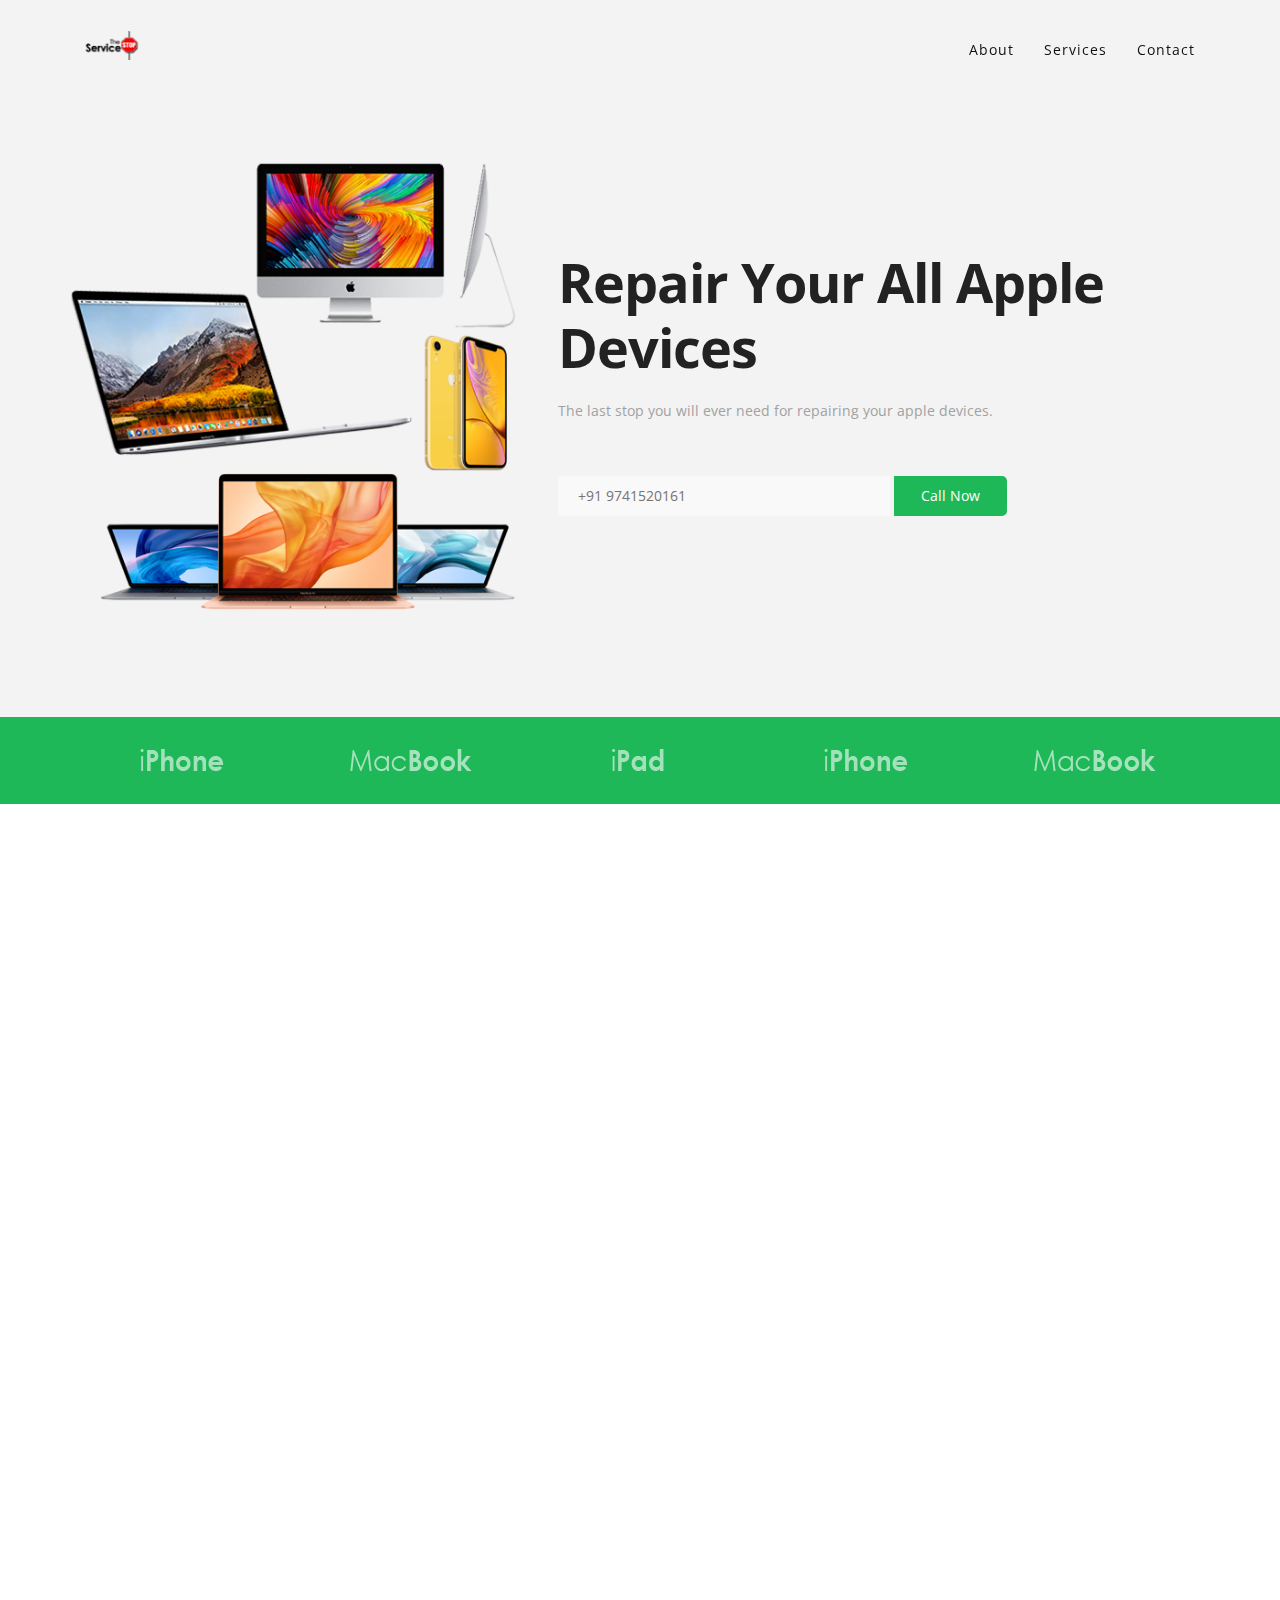
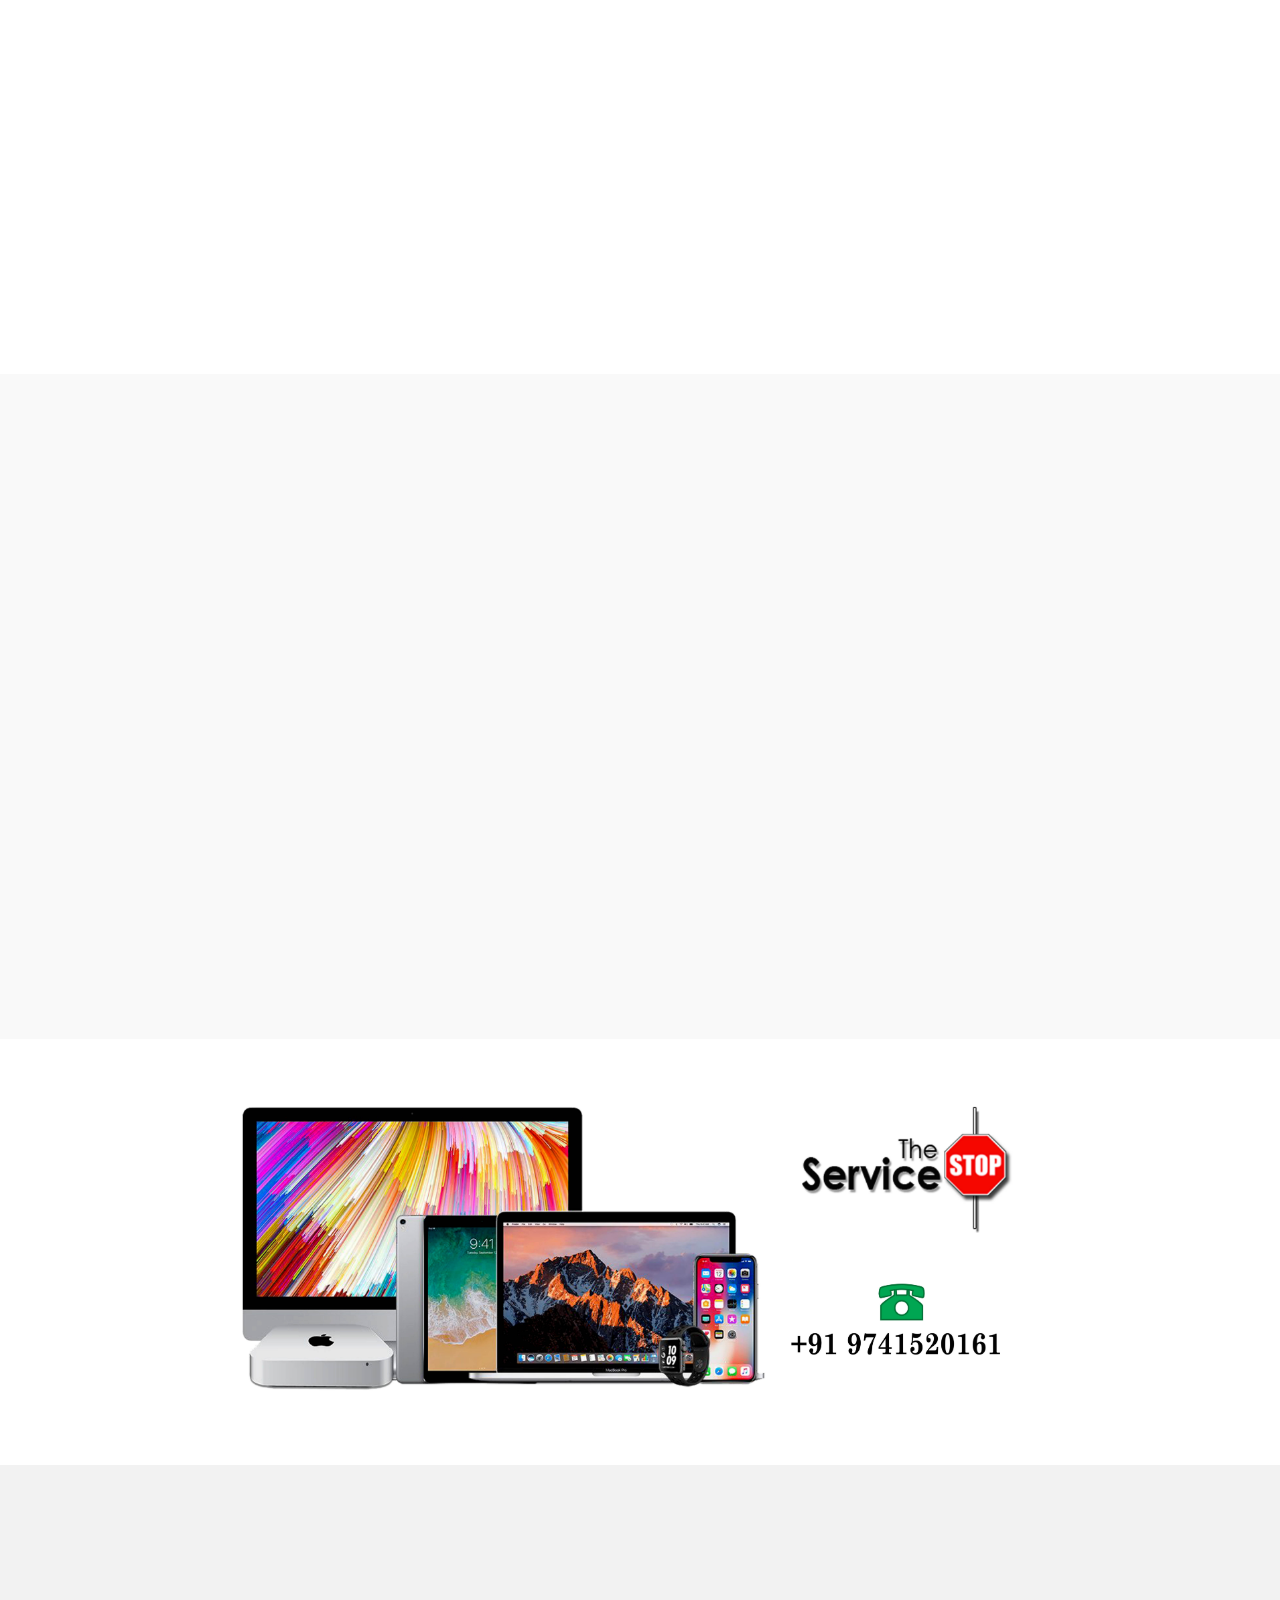
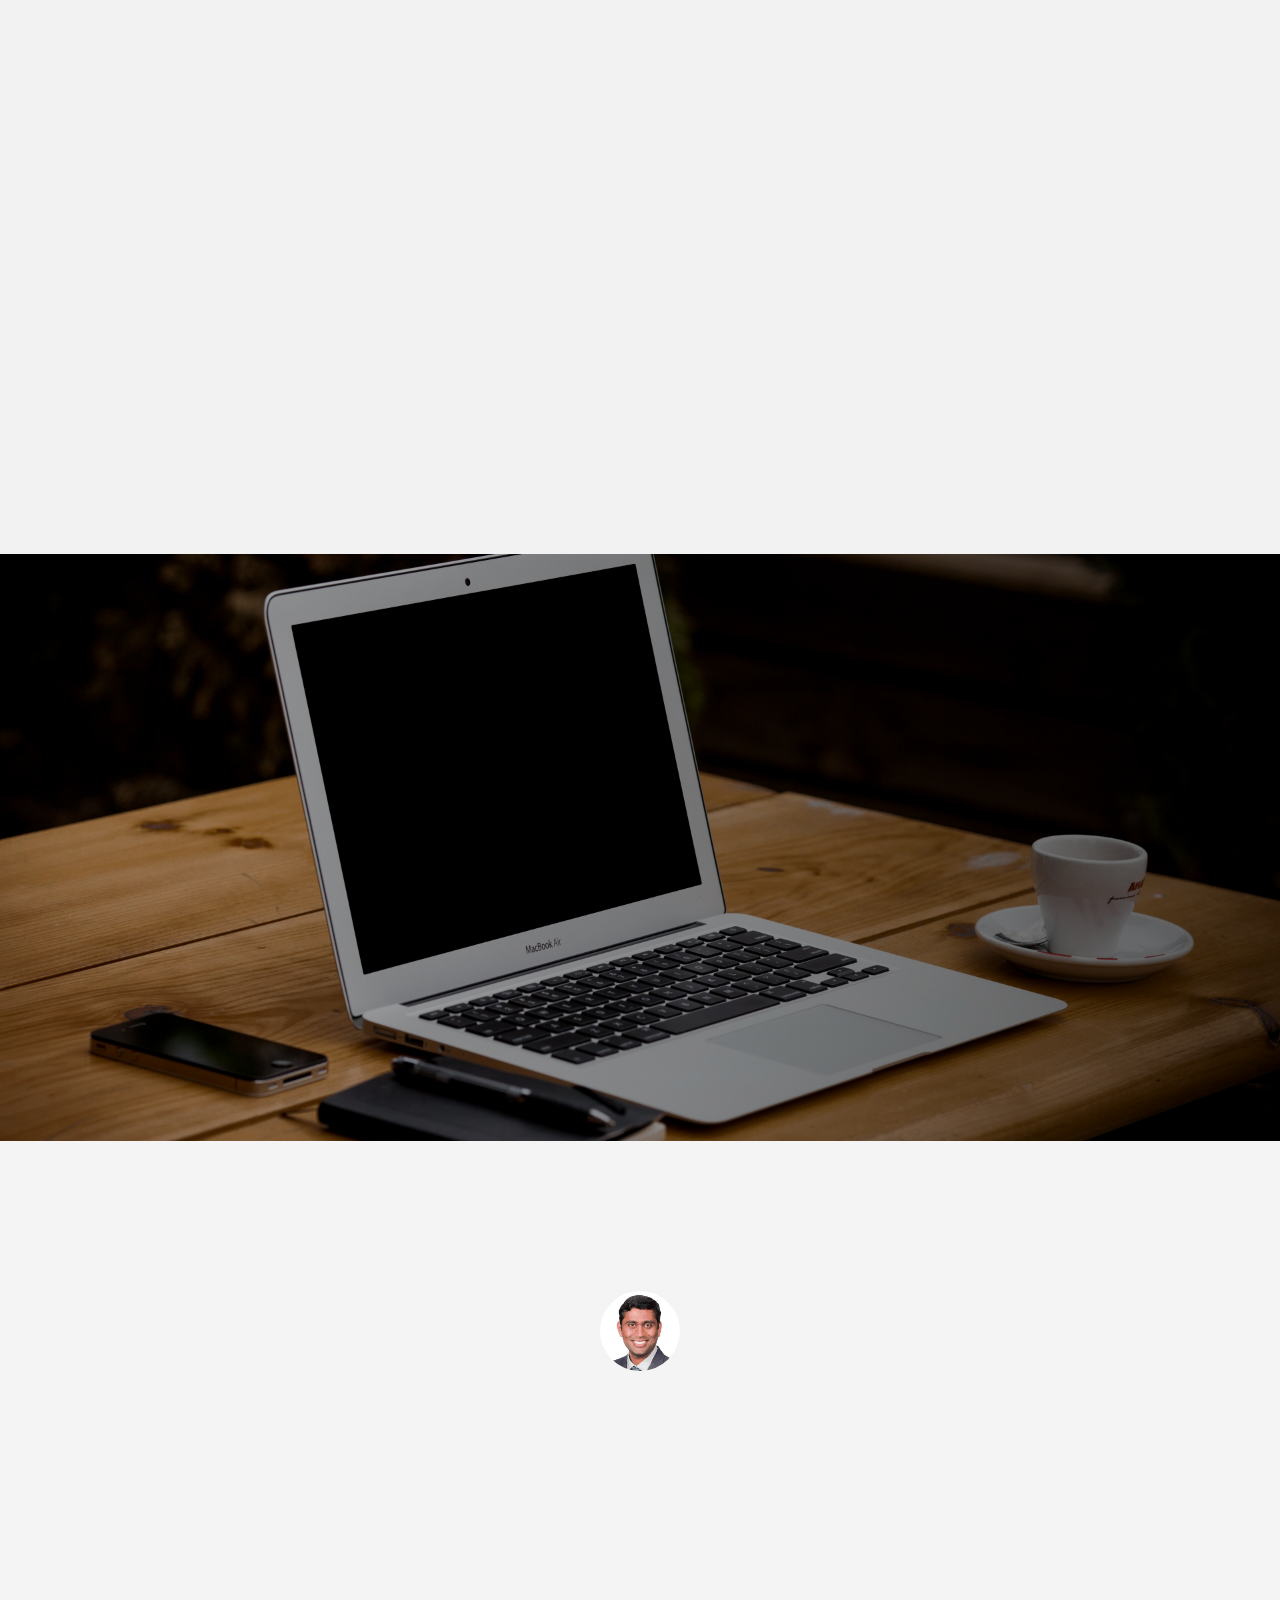
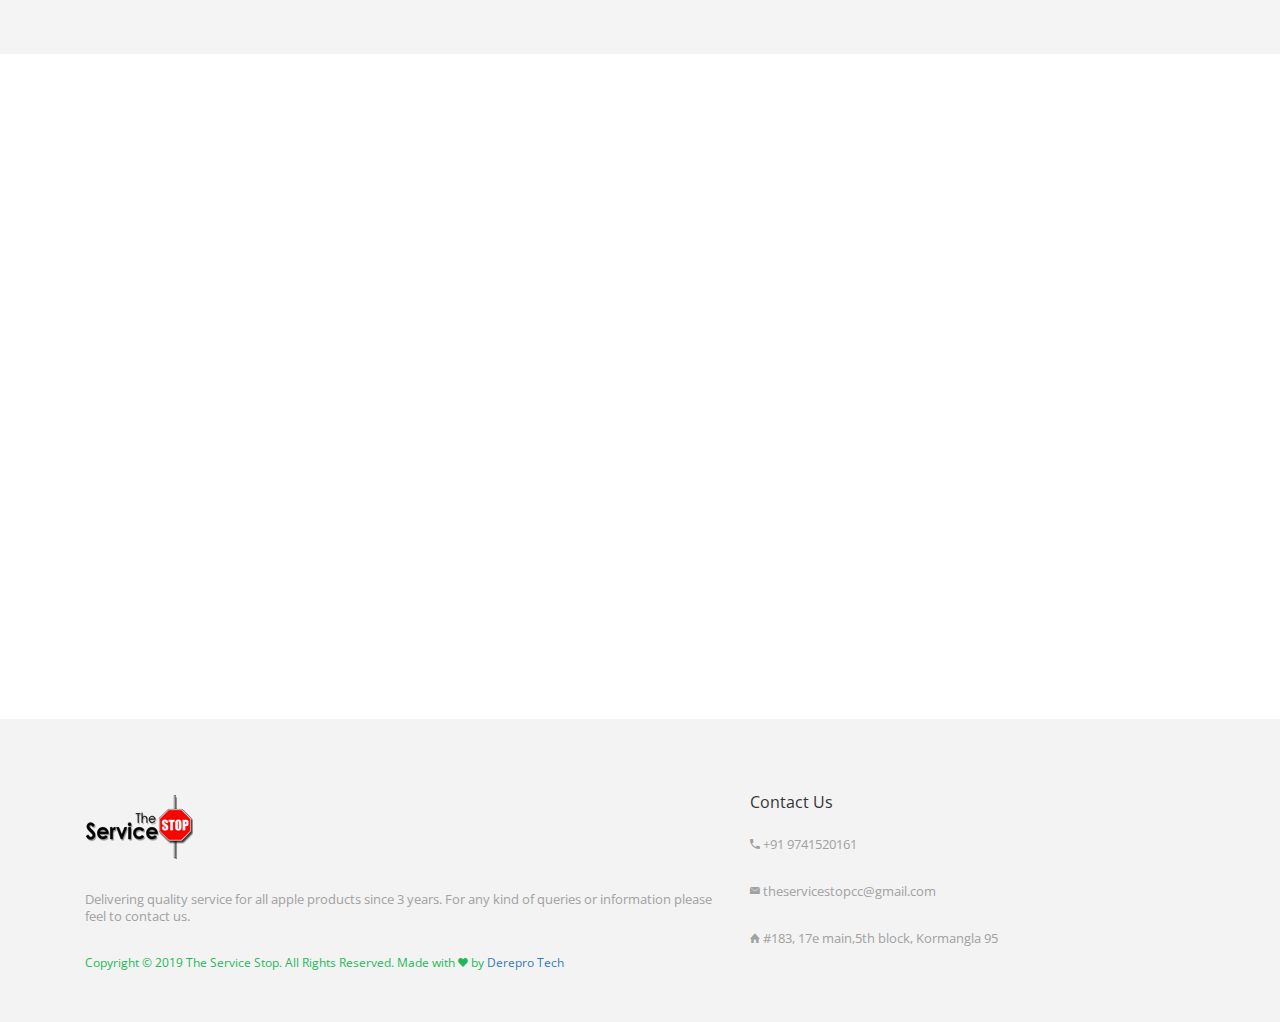
<file: index.html>
<!DOCTYPE html>
<html lang="en">
<head>
<meta charset="utf-8">
<title>The Service Stop</title>
<link rel="icon" href="images/logo.png" type="image/png" sizes="16x16">
<meta name="viewport" content="width=device-width, initial-scale=1">
<meta name="description" content="Apple product repairing service">
<meta name="keywords" content="Apple iphone macbook ipad repair bengaluru theservicestop servicing">
<link href="css/bootstrap.min.css" rel="stylesheet" type="text/css" media="all" />
<link href="https://fonts.googleapis.com/css?family=Open%20Sans:300,400,500,600,700" rel="stylesheet" type="text/css">
<link rel="stylesheet" href="css/animate.css">
<!-- Resource style -->
<link rel="stylesheet" href="css/owl.carousel.css">
<link rel="stylesheet" href="css/owl.theme.css">
<link rel="stylesheet" href="css/ionicons.min.css">
<!-- Resource style -->
<link href="css/style.css" rel="stylesheet" type="text/css" media="all" />
</head>
<body>
<div class="wrapper">
  <div class="container">
    <nav class="navbar navbar-default navbar-fixed-top">
      <div class="container"> 
        <!-- Brand and toggle get grouped for better mobile display -->
        <div class="navbar-header page-scroll">
          <button type="button" class="navbar-toggle" data-toggle="collapse" data-target="#bs-example-navbar-collapse-1" aria-expanded="false"> <span class="sr-only">Toggle navigation</span> <span class="icon-bar"></span> <span class="icon-bar"></span> <span class="icon-bar"></span> </button>
          <a class="navbar-brand page-scroll" href="#main"><img src="images/logo.png" width="80" height="30" alt="iLand" /></a> </div>
        <!-- Collect the nav links, forms, and other content for toggling -->
        <div class="collapse navbar-collapse navbar-right" id="bs-example-navbar-collapse-1">
          <ul class="nav navbar-nav">
            <li><a class="page-scroll" href="./about.html">About</a></li>
            <li><a class="page-scroll" href="./services.html">Services</a></li>
            <li><a class="page-scroll" href="./contact.html">Contact</a></li>
          </ul>
        </div>
      </div>
    </nav>
    <!-- /.navbar-collapse --> 
  </div>
  <!-- /.container-fluid -->
  
  <div class="main app form" id="main"><!-- Main Section-->
    <div class="hero-section">
      <div class="container nopadding">
        <div class="col-md-5"> <img class="img-responsive wow fadeInUp" data-wow-delay="0.1s" src="images/main-hero-2.png" alt="App" /> </div>
        <div class="col-md-7">
          <div class="hero-content">
            <h1 class="wow fadeInUp" data-wow-delay="0.1s">Repair Your All Apple Devices</h1>
            <p class="wow fadeInUp" data-wow-delay="0.2s"> The last stop you will ever need for repairing your apple devices.</p>
            <div class="sub-form wow fadeInUp" data-wow-delay="0.3s">
              <div class="subscribe-form wow zoomIn" name="subscribeform" id="subscribeform">
              <input class="mail" type="number" name="email" placeholder="+91 9741520161" autocomplete="off" id="subemail" disabled="true">
              <a href="tel:9741520161" >
              <input class="submit-button" type="submit" value="Call Now" name="send" id="subsubmit">
              </a>
            </div>
              <!-- subscribe message -->
        <div id="mesaj"></div> <br/><br/>
        <!-- subscribe message --> 
            </div>
          </div>
        </div>
      </div>
    </div>
    
    <!-- Client Section -->
    <div class="client-section">
      <div class="container text-center">
        <div class="clients owl-carousel owl-theme">
          <div class="single"> <img src="images/client1.png" alt="Image" /> </div>
          <div class="single"> <img src="images/client2.png" alt="Image" /> </div>
          <div class="single"> <img src="images/client3.png" alt="Image" /> </div>
          <div class="single"> <img src="images/client1.png" alt="Image" /> </div>
          <div class="single"> <img src="images/client2.png" alt="Image" /> </div>
          <div class="single"> <img src="images/client3.png" alt="Image" /> </div>
        </div>
      </div>
    </div>
    <div class="app-features text-center" id="features">
      <div class="container">
        <h1 class="wow fadeInDown" data-wow-delay="0.1s">Features & Overviews</h1>
        <p class="wow fadeInDown" data-wow-delay="0.2s"> Its normal to ask yourself why should you choose us,<br class="hidden-xs">
          First of all give us a chance and you will not regret, we just did not name us 'The Service Stop'. We will definitely be the last stop for your future service and repair requirements.</p>
        <div class="col-md-4 features-left">
          <div class="col-md-12 wow fadeInDown" data-wow-delay="0.2s">
            <div class="icon"> <i class="ion-ios-briefcase-outline"></i> </div>
            <div class="feature-single">
              <h1>Professional Team</h1>
              <p> A well experienced and highly professional team. Always ready to assist you. </p>
            </div>
          </div>
          <div class="col-md-12 wow fadeInDown" data-wow-delay="0.3s">
            <div class="icon"> <i class="ion-ios-clock-outline"></i> </div>
            <div class="feature-single">
              <h1>Timely Delivery</h1>
              <p> We strongly stick to out dead-lines and commitments. Never late on delivery. </p>
            </div>
          </div>
          <div class="col-md-12 wow fadeInDown" data-wow-delay="0.4s">
            <div class="icon"> <i class="ion-ios-chatboxes-outline"></i> </div>
            <div class="feature-single">
              <h1>After Support</h1>
              <p> Every product comes with a warranty with 24X7 assistance. </p>
            </div>
          </div>
        </div>
        <div class="col-md-4 wow fadeInDown" data-wow-delay="0.5s"> <img class="img-responsive" src="images/iPhone-app.png" alt="App" /> </div>
        <div class="col-md-4 features-left">
          <div class="col-md-12 wow fadeInDown" data-wow-delay="0.6s">
            <div class="icon"> <i class="ion-ios-pricetag-outline"></i> </div>
            <div class="feature-single">
              <h1>Reasonable Price</h1>
              <p> Genuine parts with the best price in the market. Our staff will educate you about the products, please question them.</p>
            </div>
          </div>
          <div class="col-md-12 wow fadeInDown" data-wow-delay="0.7s">
            <div class="icon"> <i class="ion-ios-home-outline"></i> </div>
            <div class="feature-single">
              <h1>On Spot Service</h1>
              <p> We provide services at your door step for your convenience, be it an on the spot repair or pickup and delivery. Customer convenience and satisfaction is our top priority. </p>
            </div>
          </div>
          <div class="col-md-12 wow fadeInDown" data-wow-delay="0.8s">
            <div class="icon"> <i class="ion-ios-monitor-outline"></i> </div>
            <div class="feature-single">
              <h1>Online Booking</h1>
              <p> Book an appointment online or just call us for enquiry. We promise you good quality service with best price. Our customer support team is available 16X7 </p>
            </div>
          </div>
        </div>
      </div>
    </div>
    <div class="split-features">
      <div class="col-md-6 nopadding">
        <div class="split-image"> <img class="img-responsive wow fadeIn" src="images/app_image.png" alt="Image" /> </div>
      </div>
      <div class="col-md-6 nopadding">
        <div class="split-content">
          <h1 class="wow fadeInUp">Reasons to Choose Us</h1>
          <p class="wow fadeInUp"> Un like others, we are a team of highly professional individuals. Our team members are well trained and having experience of years. Below we have listed down few points highlighting the reasons why you should choose us.</p>
          <ul class="wow fadeInUp">
            <li>Highly professional individuals.</li>
            <li>Well trained experts with years of experience.</li>
            <li>Hustle free home service with reasonable price.</li>
            <li>On time delivery and strict dead-lines.</li>
            <li>Genuine parts with warranty and after support.</li>
          </ul>
        </div>
      </div>
    </div>

    <div style="width: 100%; background: white; padding: 40px 0px" class="row text-center">
      <div class="col-sm-2"></div>
      <div class="col-sm-8" class="text-center">
          <img src="./images/test2.jpg" alt="image" style="width: 100%;padding: 20px 0px">
      </div>
      <div class="col-sm-2"></div>  
    </div>    
    
    <div class="pitch text-center">
      <div class="container">
        <div class="pitch-intro">
          <h1 class="wow fadeInDown" data-wow-delay="0.2s">How We Work</h1>
          <p class="wow fadeInDown" data-wow-delay="0.2s"> We provide a very simple and transparent way of execution. Our highly professional team members will help and guide you through out the process and hopefully you will have the smoothest journey possible with us.</p>
        </div>
        <div class="col-md-12">
          <div class="col-md-4 wow fadeInDown" data-wow-delay="0.2s">
            <div class="pitch-icon"> <i class="ion-android-call"></i> </div>
            <div class="pitch-content">
              <h1>Fix an Appointment</h1>
              <p> Call or fill up our simple form to fix an appointment with us. We will revert back as soon as possible. </p>
            </div>
          </div>
          <div class="col-md-4 wow fadeInDown" data-wow-delay="0.2s">
            <div class="pitch-icon"> <i class="ion-android-bicycle"></i> </div>
            <div class="pitch-content">
              <h1>Get Quick Service</h1>
              <p> We will provide you the quickest journey possible. Our experts will take care of all your needs. </p>
            </div>
          </div>
          <div class="col-md-4 wow fadeInDown" data-wow-delay="0.2s">
            <div class="pitch-icon"> <i class="ion-android-cloud-done"></i> </div>
            <div class="pitch-content">
              <h1>On Time Delivery</h1>
              <p> We understand that time is precious and how are hand held portable devices make us efficient with our day to day work. We will bring a simle on your face with our delivery on time.  </p>
            </div>
          </div>
        </div>
      </div>
    </div>
    <div class="feature-sub">
      <div class="container">
        <div class="sub-inner">
          <h1 class="wow fadeInUp"> Your first and last stop for all your apple service requirements. Please feel free to connect with us, we like sharing knowledge of apple products as well. </h1>
          <a href="https://theservicestop.typeform.com/to/FWwvY2" target="_blank" class="btn btn-action wow fadeInUp">Contact Us</a> </div>
      </div>
    </div>
    <div id="review-section" class="review-section">
      <div class="container">
        <div class="col-md-10 col-md-offset-1">
          <div class="reviews owl-carousel owl-theme">
            <div class="review-single"><img class="img-circle" src="images/customer1.png" alt="Client Testimonoal" />
              <div class="review-text wow fadeInUp" data-wow-delay="0.2s">
                <p> I guess I am a careless person when it comes to <br> taking care of my devices. The service stop repaired my broken glass perfectly last month.</p>
                <h3>- Sandip Paul</h3>
                <h3>Software engineer, Blr</h3>
              </div>
            </div>
            <div class="review-single"><img class="img-circle" src="images/customer2.png" alt="Client Testimonoal" />
              <div class="review-text">
                <p>A big thanks to the service stop. <br>They repaired my macbook just in 2 days.</p>
                <h3>- Anindita Db</h3>
                <h3>Electrical engineer, Agt</h3>
              </div>
            </div>
            <div class="review-single"><img class="img-circle" src="images/customer3.png" alt="Client Testimonoal" />
              <div class="review-text">
                <p> Due to my busy schedule I couldn't visit any repair store <br>The service stop professional came to my home and repaired my phone perfectly.</p>
                <h3>- Aman Panda</h3>
                <h3>Software engineer, Blr</h3>
              </div>
            </div>
            <div class="review-single"><img class="img-circle" src="images/customer4.png" alt="Client Testimonoal" />
              <div class="review-text">
                <p>I am businessman and we all know how important communication is for us<br>Thanks for the service stop for coming to home and repairing my phone just in few hours.</p>
                <h3>- Oreol Bradman</h3>
                <h3>Businessman, TCB</h3>
              </div>
            </div>
            <div class="review-single"><img class="img-circle" src="images/customer5.png" alt="Client Testimonoal" />
              <div class="review-text">
                <p> I must say, the service stop workers are very professional<br> I am truely impressed by their timely delivery and commitment.</p>
                <h3>- Maura Loren</h3>
                <h3>Traveller</h3>
              </div>
            </div>
          </div>
        </div>
      </div>
    </div>

    <div class="split-features" style="background: white">
      <div class="col-md-6 nopadding">
      <div class="split-image"> 
        <img class="img-responsive wow fadeIn" src="./images/app-signup.png" alt="Image" /> 
      </div>
    </div> 
    <div class="col-md-6 nopadding">
      <div class="split-content">
        <h1 class="wow fadeInUp">Services we are providing</h1>
        <p class="wow fadeInUp"> We are providing repair services for all kind of apple products. Few are mentioned below.</p>
        <ul class="wow fadeInUp">
          <li>iPhone repair.</li>
          <li>MacBook repair.</li>
          <li>iPod and iPad servicing.</li>
          <li>Apple watch servicing. </li>
        </ul>
      </div>
    </div>
   
  </div>

    <!-- Footer Section -->
    <div class="footer">
      <div class="container">
        <div class="col-md-7"> <img src="images/logo2.png" alt="Image" />
          <p> Delivering quality service for all apple products since 3 years. For any kind of queries or information please feel to contact us.  </p>
          <div class="footer-text">
            <p> Copyright © 2019 The Service Stop. All Rights Reserved. Made with <i class="ion-heart"></i> by <a href="#">Derepro Tech</a></p>
          </div>
        </div>
        <div class="col-md-5">
            <h1>Contact Us</h1>
            <br/>
              <p> <i class="ion-android-call"></i> +91 9741520161 </p>
              <p><i class="ion-ios-email"> theservicestopcc@gmail.com</i></p>
              <p><i class="ion-home"></i> #183, 17e main,5th block, Kormangla 95</p>
        </div>
      </div>
    </div>
    
    <!-- Scroll To Top --> 
    
    <a id="back-top" class="back-to-top page-scroll" href="#main"> <i class="ion-ios-arrow-thin-up"></i> </a> 
    
    <!-- Scroll To Top Ends--> 
    
  </div>
  <!-- Main Section --> 
</div>
<!-- Wrapper--> 
<script type="text/javascript">
    var Tawk_API=Tawk_API||{}, Tawk_LoadStart=new Date();
    (function(){
    var s1=document.createElement("script"),s0=document.getElementsByTagName("script")[0];
    s1.async=true;
    s1.src='https://embed.tawk.to/5d3c703d9b94cd38bbe99d3f/default';
    s1.charset='UTF-8';
    s1.setAttribute('crossorigin','*');
    s0.parentNode.insertBefore(s1,s0);
    })();
    </script>
<!-- Jquery and Js Plugins --> 
<script type="text/javascript" src="js/jquery-2.1.1.js"></script> 
<script type="text/javascript" src="js/bootstrap.min.js"></script>

<script type="text/javascript" src="js/plugins.js"></script> 
<script type="text/javascript" src="js/menu.js"></script> 
<script type="text/javascript" src="js/custom.js"></script>
<script src="js/jquery.subscribe.js"></script> 
</body>
</html>
</file>
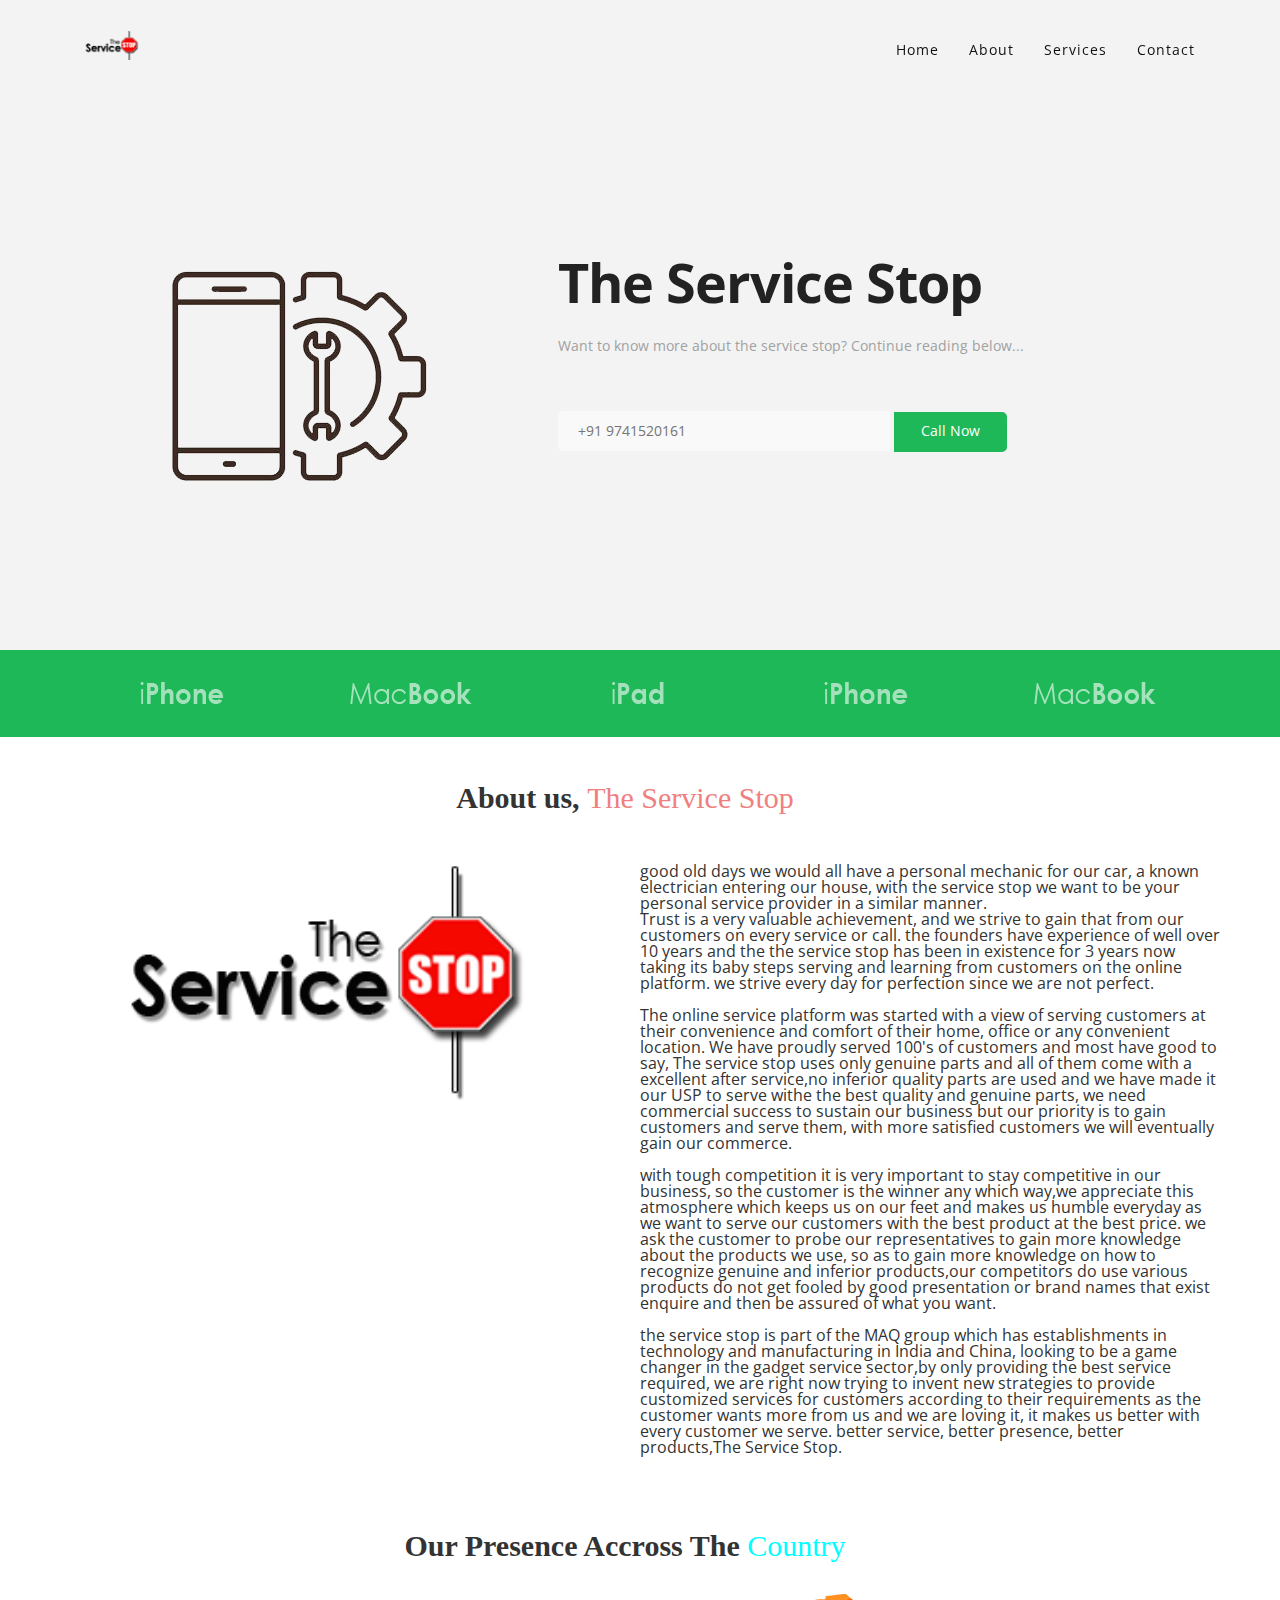
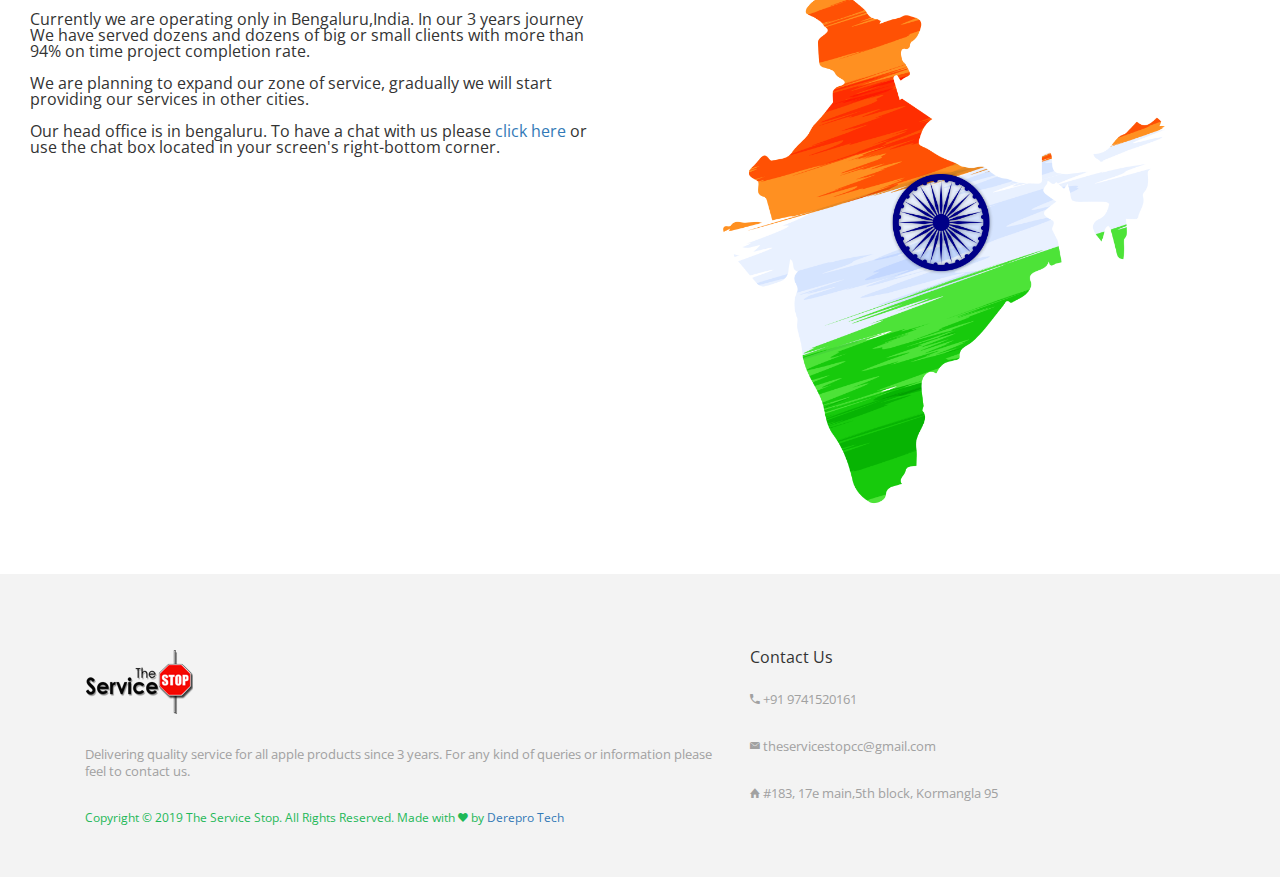
<file: about.html>
<!DOCTYPE html>
<html lang="en">
<head>
<meta charset="utf-8">
<title>The Service Stop</title>
<link rel="icon" href="images/logo.png" type="image/png" sizes="16x16">
<meta name="viewport" content="width=device-width, initial-scale=1">
<meta name="description" content="iLand Multipurpose Landing Page Template">
<meta name="keywords" content="iLand HTML Template, iLand Landing Page, Landing Page Template">
<link href="css/bootstrap.min.css" rel="stylesheet" type="text/css" media="all" />
<link href="https://fonts.googleapis.com/css?family=Open%20Sans:300,400,500,600,700" rel="stylesheet" type="text/css">
<link rel="stylesheet" href="css/animate.css">
<!-- Resource style -->
<link rel="stylesheet" href="css/owl.carousel.css">
<link rel="stylesheet" href="css/owl.theme.css">
<link rel="stylesheet" href="css/ionicons.min.css">
<!-- Resource style -->
<link href="css/style.css" rel="stylesheet" type="text/css" media="all" />
</head>
<body>
<div class="wrapper">
  <div class="container">
    <nav class="navbar navbar-default navbar-fixed-top">
      <div class="container"> 
        <!-- Brand and toggle get grouped for better mobile display -->
        <div class="navbar-header page-scroll">
          <button type="button" class="navbar-toggle" data-toggle="collapse" data-target="#bs-example-navbar-collapse-1" aria-expanded="false"> <span class="sr-only">Toggle navigation</span> <span class="icon-bar"></span> <span class="icon-bar"></span> <span class="icon-bar"></span> </button>
          <a class="navbar-brand page-scroll" href="./index.html"><img src="images/logo.png" width="80" height="30" alt="iLand" /></a> </div>
        <!-- Collect the nav links, forms, and other content for toggling -->
        <div class="collapse navbar-collapse navbar-right" id="bs-example-navbar-collapse-1">
          <ul class="nav navbar-nav">
            <li><a class="page-scroll" href="./index.html">Home</a></li>
            <li><a class="page-scroll" href="./about.html">About</a></li>
            <li><a class="page-scroll" href="./services.html">Services</a></li>
            <li><a class="page-scroll" href="./contact.html">Contact</a></li>
          </ul>
        </div>
      </div>
    </nav>
    <!-- /.navbar-collapse --> 
  </div>
  <!-- /.container-fluid -->
  
  <div class="main app form" id="main"><!-- Main Section-->
    <div class="hero-section">
      <div class="container nopadding">
        <div class="col-md-5"> <img class="img-responsive wow fadeInUp" data-wow-delay="0.1s" src="images/services-hero.png" alt="App" /> </div>
        <div class="col-md-7">
          <div class="hero-content">
            <h1 class="wow fadeInUp" data-wow-delay="0.1s">The Service Stop</h1>
            <p class="wow fadeInUp" data-wow-delay="0.2s">Want to know more about the service stop? Continue reading below...</p>
            <div class="sub-form wow fadeInUp" data-wow-delay="0.3s">
              <div class="subscribe-form wow zoomIn" name="subscribeform" id="subscribeform">
              <input class="mail" type="number" name="email" placeholder="+91 9741520161" autocomplete="off" id="subemail" disabled="true">
              <a href="tel:9741520161" >
              <input class="submit-button" type="submit" value="Call Now" name="send" id="subsubmit">
              </a>
            </div>
              <!-- subscribe message -->
        <div id="mesaj"></div> <br/><br/>
        <!-- subscribe message --> 
            </div>
          </div>
        </div>
      </div>
    </div>
    
    <!-- Client Section -->
    <div class="client-section">
      <div class="container text-center">
        <div class="clients owl-carousel owl-theme">
          <div class="single"> <img src="images/client1.png" alt="Image" /> </div>
          <div class="single"> <img src="images/client2.png" alt="Image" /> </div>
          <div class="single"> <img src="images/client3.png" alt="Image" /> </div>
          <div class="single"> <img src="images/client1.png" alt="Image" /> </div>
          <div class="single"> <img src="images/client2.png" alt="Image" /> </div>
          <div class="single"> <img src="images/client3.png" alt="Image" /> </div>
        </div>
      </div>
    </div>
    <br/>
    <div class="row text-center" style="padding: 30px; width: 100%">
            <div class="col-sm-12">
                <span style="font-size: 30px; font-weight: 900"> About us, <span style="color:lightcoral; font-weight: 400">The Service Stop</span></span>
            </div>
            <div class="col-sm-6">
                    <img src="./images/original-logo.png" alt="map" style="width: 100%">
                </div>
            <div class="col-sm-6 text-left" style="padding-top: 50px">
                <p>
                  good old days we would all have a personal mechanic for our car, a known electrician entering our house, with the service stop we want to be your personal service provider in a similar manner.<br/>
                
                  Trust is a very valuable achievement, and we strive to gain that from our customers on every service or call.  the founders have experience of well over 10 years and the the service stop has been in existence for 3 years now taking its baby steps serving and learning from customers on the online platform. we strive every day for perfection since we are not perfect.
              </p> <br/>
                <p>
                  The online service platform was started with a view of serving customers at their convenience and comfort of their home, office or any convenient location. We have proudly served 100's of customers and most have good to say, The service stop uses only genuine parts and all of them come with a excellent after service,no inferior quality parts are used and we have made it our USP to serve withe the best quality and genuine parts, we need commercial success to sustain our business but our priority is to gain customers and serve them, with more satisfied customers we will eventually gain our commerce.
                </p><br/>
                <p>
with tough competition it is very important to stay competitive in our business, so the customer is the winner any which way,we appreciate this atmosphere which keeps us on our feet and makes us humble everyday as we want to serve our customers with the best product at the best price. we ask the customer to probe our representatives to gain more knowledge about the products we use, so as to gain more knowledge on how to recognize genuine and inferior products,our competitors do use various products do not get fooled by good presentation or brand names that exist enquire and then be assured of what you want.                </p><br/>
                <p>
the service stop is part of the MAQ group which has establishments in technology and manufacturing in India and China, looking to be a game changer in the gadget service sector,by only providing the best service required, we are right now trying to invent new strategies to provide customized services for customers according to their requirements as the customer wants more from us and we are loving it, it makes us better with every customer we serve.
better service, better presence, better products,The Service Stop.                   </p><br/>
              

            </div>
    </div>
        
    <div class="row text-center" style="padding: 30px; width: 100%">
        <div class="col-sm-12">
            <span style="font-size: 30px; font-weight: 900">Our Presence Accross The <span style="color:aqua; font-weight: 400">Country</span></span>
        </div>
        <div class="col-sm-6 text-left" style="padding-top: 50px">
            <p>
                Currently we are operating only in Bengaluru,India. In our 3 years journey We have served dozens and dozens of big or small clients with more than 94% on time project completion rate.
            </p><br/>
            <p>
                We are planning to expand our zone of service, gradually we will start providing our services in other cities.
            </p>  <br/>
            <p>      
                Our head office is in bengaluru. To have a chat with us please <a href="./contact.html">click here</a> or use the chat box located in your screen's right-bottom corner.
            </p>
        </div>
        <div class="col-sm-6">
            <img src="./images/map.png" alt="map" style="width: 100%">
        </div>
    </div>
    
    <!-- Footer Section -->
    <div class="footer">
      <div class="container">
        <div class="col-md-7"> <img src="images/logo2.png" alt="Image" />
          <p> Delivering quality service for all apple products since 3 years. For any kind of queries or information please feel to contact us.  </p>
          <div class="footer-text">
            <p> Copyright © 2019 The Service Stop. All Rights Reserved. Made with <i class="ion-heart"></i> by <a href="#">Derepro Tech</a></p>
          </div>
        </div>
        <div class="col-md-5">
            <h1>Contact Us</h1>
            <br/>
              <p> <i class="ion-android-call"></i> +91 9741520161 </p>
              <p><i class="ion-ios-email"> theservicestopcc@gmail.com</i></p>
              <p><i class="ion-home"></i> #183, 17e main,5th block, Kormangla 95</p>
        </div>
      </div>
    </div>
    
    <!-- Scroll To Top --> 
    
    <a id="back-top" class="back-to-top page-scroll" href="#main"> <i class="ion-ios-arrow-thin-up"></i> </a> 
    
    <!-- Scroll To Top Ends--> 
    
  </div>
  <!-- Main Section --> 
</div>
<!-- Wrapper--> 
<script type="text/javascript">
    var Tawk_API=Tawk_API||{}, Tawk_LoadStart=new Date();
    (function(){
    var s1=document.createElement("script"),s0=document.getElementsByTagName("script")[0];
    s1.async=true;
    s1.src='https://embed.tawk.to/5d3c703d9b94cd38bbe99d3f/default';
    s1.charset='UTF-8';
    s1.setAttribute('crossorigin','*');
    s0.parentNode.insertBefore(s1,s0);
    })();
    </script>
<!-- Jquery and Js Plugins --> 
<script type="text/javascript" src="js/jquery-2.1.1.js"></script> 
<script type="text/javascript" src="js/bootstrap.min.js"></script>

<script type="text/javascript" src="js/plugins.js"></script> 
<script type="text/javascript" src="js/menu.js"></script> 
<script type="text/javascript" src="js/custom.js"></script>
<script src="js/jquery.subscribe.js"></script> 
</body>
</html>
</file>
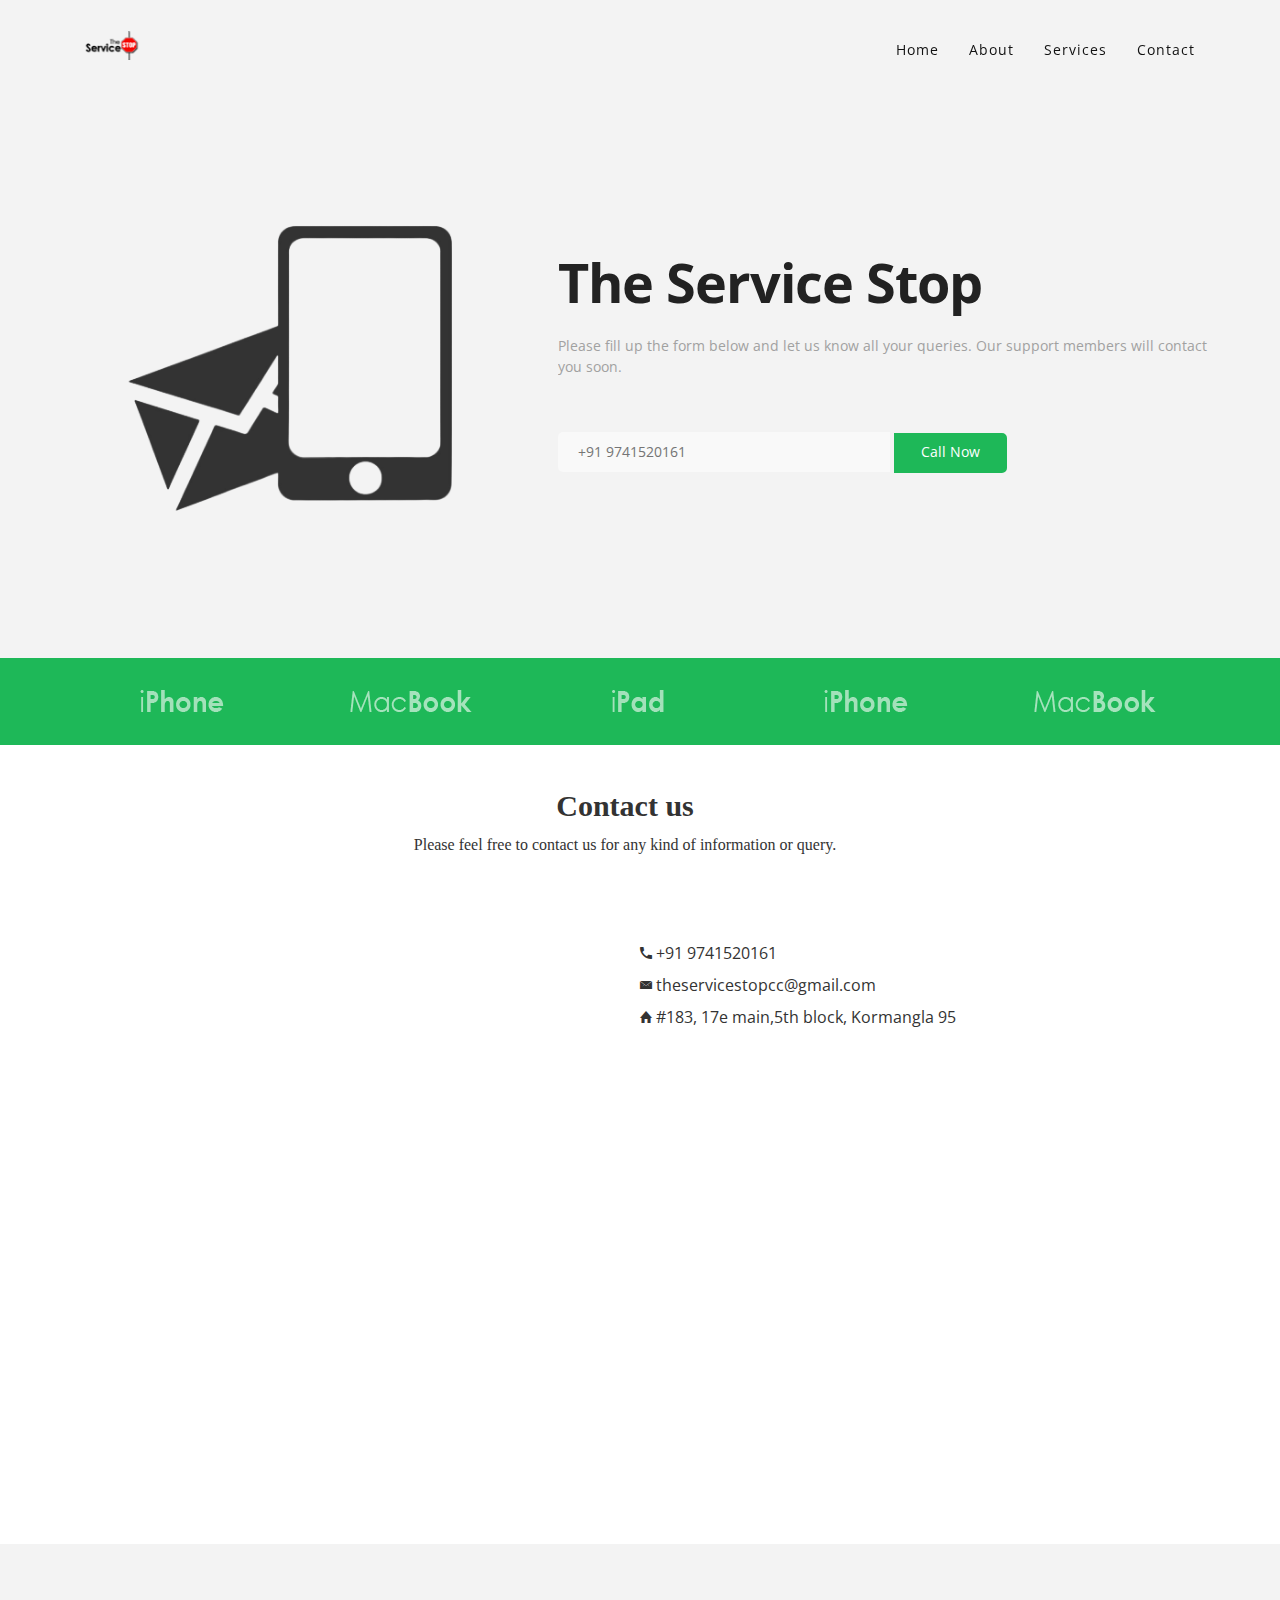
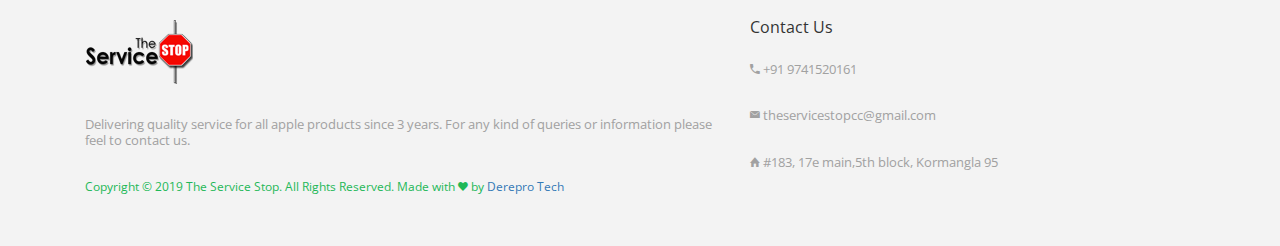
<file: contact.html>
<!DOCTYPE html>
<html lang="en">
<head>
<meta charset="utf-8">
<title>The Service Stop</title>
<link rel="icon" href="images/logo.png" type="image/png" sizes="16x16">
<meta name="viewport" content="width=device-width, initial-scale=1">
<meta name="description" content="iLand Multipurpose Landing Page Template">
<meta name="keywords" content="iLand HTML Template, iLand Landing Page, Landing Page Template">
<link href="css/bootstrap.min.css" rel="stylesheet" type="text/css" media="all" />
<link href="https://fonts.googleapis.com/css?family=Open%20Sans:300,400,500,600,700" rel="stylesheet" type="text/css">
<link rel="stylesheet" href="css/animate.css">
<!-- Resource style -->
<link rel="stylesheet" href="css/owl.carousel.css">
<link rel="stylesheet" href="css/owl.theme.css">
<link rel="stylesheet" href="css/ionicons.min.css">
<!-- Resource style -->
<link href="css/style.css" rel="stylesheet" type="text/css" media="all" />
</head>
<body>
<div class="wrapper">
  <div class="container">
    <nav class="navbar navbar-default navbar-fixed-top">
      <div class="container"> 
        <!-- Brand and toggle get grouped for better mobile display -->
        <div class="navbar-header page-scroll">
          <button type="button" class="navbar-toggle" data-toggle="collapse" data-target="#bs-example-navbar-collapse-1" aria-expanded="false"> <span class="sr-only">Toggle navigation</span> <span class="icon-bar"></span> <span class="icon-bar"></span> <span class="icon-bar"></span> </button>
          <a class="navbar-brand page-scroll" href="./index.html"><img src="images/logo.png" width="80" height="30" alt="iLand" /></a> </div>
        <!-- Collect the nav links, forms, and other content for toggling -->
        <div class="collapse navbar-collapse navbar-right" id="bs-example-navbar-collapse-1">
          <ul class="nav navbar-nav">
            <li><a class="page-scroll" href="./index.html">Home</a></li>
            <li><a class="page-scroll" href="./about.html">About</a></li>
            <li><a class="page-scroll" href="./services.html">Services</a></li>
            <li><a class="page-scroll" href="./contact.html">Contact</a></li>
          </ul>
        </div>
      </div>
    </nav>
    <!-- /.navbar-collapse --> 
  </div>
  <!-- /.container-fluid -->
  
  <div class="main app form" id="main"><!-- Main Section-->
    <div class="hero-section">
      <div class="container nopadding">
        <div class="col-md-5"> <img class="img-responsive wow fadeInUp" data-wow-delay="0.1s" src="images/contact-page.png" alt="App" /> </div>
        <div class="col-md-7">
          <div class="hero-content">
            <h1 class="wow fadeInUp" data-wow-delay="0.1s">The Service Stop</h1>
            <p class="wow fadeInUp" data-wow-delay="0.2s">Please fill up the form below and let us know all your queries. Our support members will contact you soon.</p>
            <div class="sub-form wow fadeInUp" data-wow-delay="0.3s">
              <div class="subscribe-form wow zoomIn" name="subscribeform" id="subscribeform">
              <input class="mail" type="number" name="email" placeholder="+91 9741520161" autocomplete="off" id="subemail" disabled="true">
              <a href="tel:9741520161" >
              <input class="submit-button" type="submit" value="Call Now" name="send" id="subsubmit">
              </a>
            </div>
              <!-- subscribe message -->
        <div id="mesaj"></div> <br/><br/>
        <!-- subscribe message --> 
            </div>
          </div>
        </div>
      </div>
    </div>
    
    <!-- Client Section -->
    <div class="client-section">
      <div class="container text-center">
        <div class="clients owl-carousel owl-theme">
          <div class="single"> <img src="images/client1.png" alt="Image" /> </div>
          <div class="single"> <img src="images/client2.png" alt="Image" /> </div>
          <div class="single"> <img src="images/client3.png" alt="Image" /> </div>
          <div class="single"> <img src="images/client1.png" alt="Image" /> </div>
          <div class="single"> <img src="images/client2.png" alt="Image" /> </div>
          <div class="single"> <img src="images/client3.png" alt="Image" /> </div>
        </div>
      </div>
    </div>
    <br/>
    <div class="row text-center" style="padding: 30px; width: 100%">
            <div class="col-sm-12">
                <span style="font-size: 30px; font-weight: 900"> Contact us</span><br/><br/>
                Please feel free to contact us for any kind of information or query.
            </div>
    </div>
    <div class="row" style="padding: 30px; width: 100%">
        <div class="col-sm-6">
                <div class="typeform-widget" data-url="https://theservicestop.typeform.com/to/FWwvY2" style="width: 100%; height: 500px;"></div> <script> (function() { var qs,js,q,s,d=document, gi=d.getElementById, ce=d.createElement, gt=d.getElementsByTagName, id="typef_orm", b="https://embed.typeform.com/"; if(!gi.call(d,id)) { js=ce.call(d,"script"); js.id=id; js.src=b+"embed.js"; q=gt.call(d,"script")[0]; q.parentNode.insertBefore(js,q) } })() </script> <div style="font-family: Sans-Serif;font-size: 12px;color: #999;opacity: 0.5; padding-top: 5px;"> </div>
        </div>
        <div class="col-sm-6">
          <br><br>
                <p> <i class="ion-android-call"></i> +91 9741520161 </p> <br/>
                <p><i class="ion-ios-email"> theservicestopcc@gmail.com</i></p> <br/>
                <p><i class="ion-home"></i> #183, 17e main,5th block, Kormangla 95</p> <br/>
        </div>
    </div>
    <br/><br/><br/><br/><br/><br/>
    <!-- Footer Section -->
    <div class="footer">
      <div class="container">
        <div class="col-md-7"> <img src="images/logo2.png" alt="Image" />
          <p> Delivering quality service for all apple products since 3 years. For any kind of queries or information please feel to contact us.  </p>
          <div class="footer-text">
            <p> Copyright © 2019 The Service Stop. All Rights Reserved. Made with <i class="ion-heart"></i> by <a href="#">Derepro Tech</a></p>
          </div>
        </div>
        <div class="col-md-5">
            <h1>Contact Us</h1>
            <br/>
              <p> <i class="ion-android-call"></i> +91 9741520161 </p>
              <p><i class="ion-ios-email"> theservicestopcc@gmail.com</i></p>
              <p><i class="ion-home"></i> #183, 17e main,5th block, Kormangla 95</p>
        </div>
      </div>
    </div>
    
    <!-- Scroll To Top --> 
    
    <a id="back-top" class="back-to-top page-scroll" href="#main"> <i class="ion-ios-arrow-thin-up"></i> </a> 
    
    <!-- Scroll To Top Ends--> 
    
  </div>
  <!-- Main Section --> 
  
</div>
<!-- Wrapper--> 
<!--Start of Tawk.to Script-->
<script type="text/javascript">
    var Tawk_API=Tawk_API||{}, Tawk_LoadStart=new Date();
    (function(){
    var s1=document.createElement("script"),s0=document.getElementsByTagName("script")[0];
    s1.async=true;
    s1.src='https://embed.tawk.to/5d3c703d9b94cd38bbe99d3f/default';
    s1.charset='UTF-8';
    s1.setAttribute('crossorigin','*');
    s0.parentNode.insertBefore(s1,s0);
    })();
    </script>
    <!--End of Tawk.to Script-->
<!-- Jquery and Js Plugins --> 
<script type="text/javascript" src="js/jquery-2.1.1.js"></script> 
<script type="text/javascript" src="js/bootstrap.min.js"></script>

<script type="text/javascript" src="js/plugins.js"></script> 
<script type="text/javascript" src="js/menu.js"></script> 
<script type="text/javascript" src="js/custom.js"></script>
<script src="js/jquery.subscribe.js"></script> 
</body>
</html>
</file>
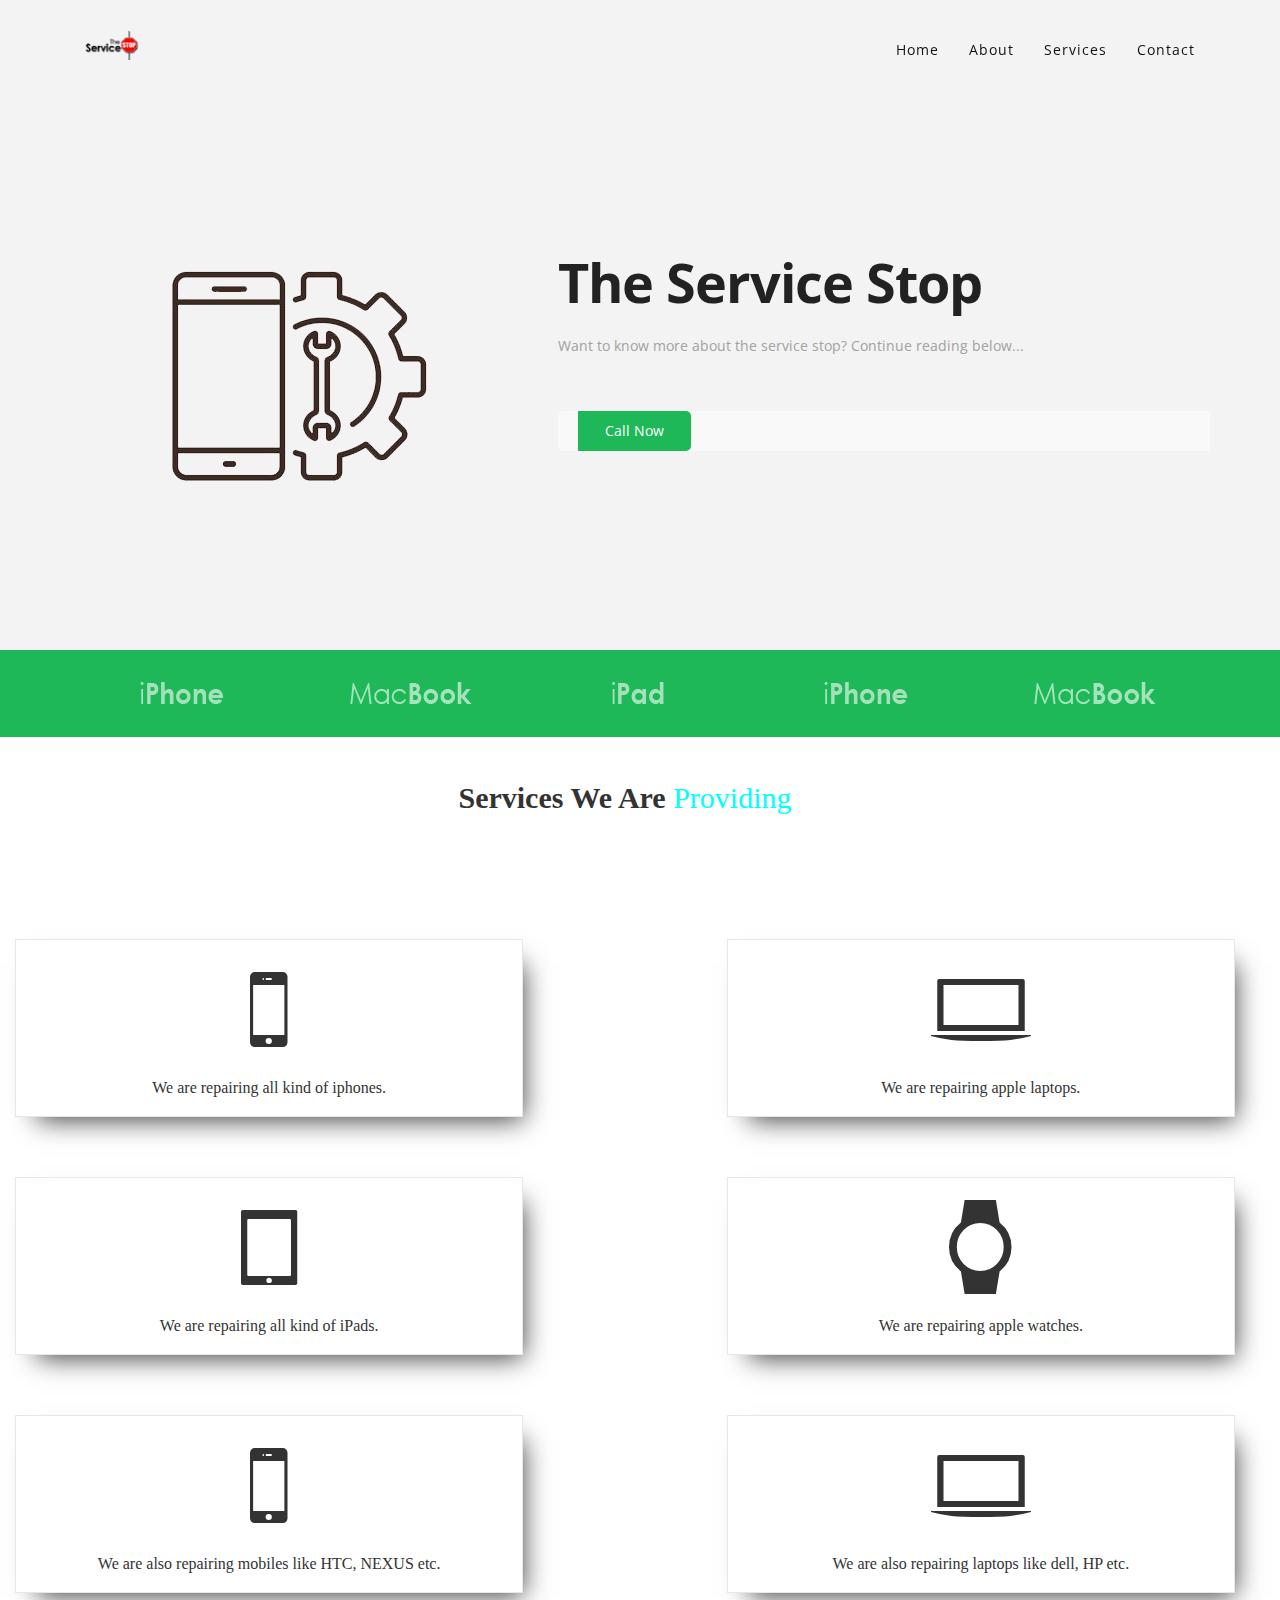
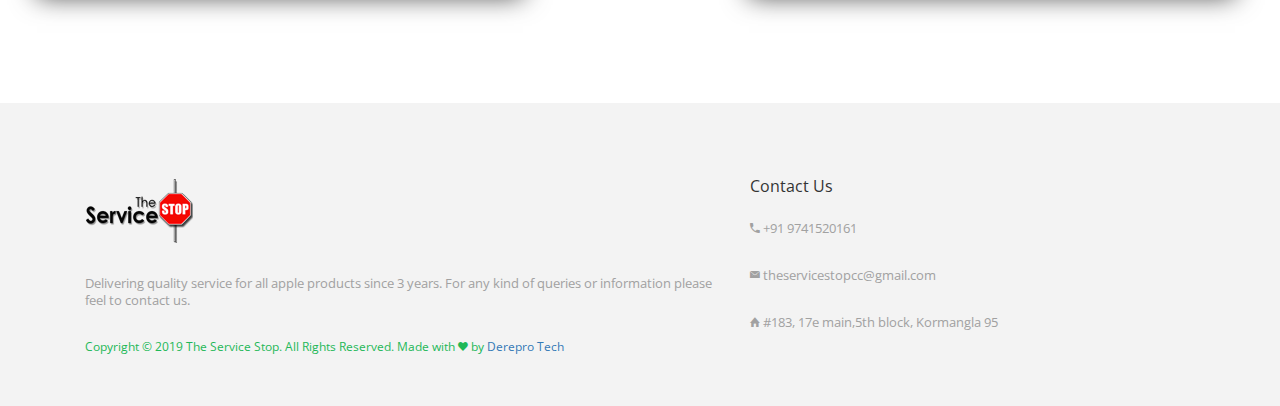
<file: services.html>
<!DOCTYPE html>
<html lang="en">
<head>
<meta charset="utf-8">
<title>The Service Stop</title>
<link rel="icon" href="images/logo.png" type="image/png" sizes="16x16">
<meta name="viewport" content="width=device-width, initial-scale=1">
<meta name="description" content="iLand Multipurpose Landing Page Template">
<meta name="keywords" content="iLand HTML Template, iLand Landing Page, Landing Page Template">
<link href="css/bootstrap.min.css" rel="stylesheet" type="text/css" media="all" />
<link href="https://fonts.googleapis.com/css?family=Open%20Sans:300,400,500,600,700" rel="stylesheet" type="text/css">
<link rel="stylesheet" href="css/animate.css">
<!-- Resource style -->
<link rel="stylesheet" href="css/owl.carousel.css">
<link rel="stylesheet" href="css/owl.theme.css">
<link rel="stylesheet" href="css/ionicons.min.css">
<!-- Resource style -->
<link href="css/style.css" rel="stylesheet" type="text/css" media="all" />
</head>
<body>
<div class="wrapper">
  <div class="container">
    <nav class="navbar navbar-default navbar-fixed-top">
      <div class="container"> 
        <!-- Brand and toggle get grouped for better mobile display -->
        <div class="navbar-header page-scroll">
          <button type="button" class="navbar-toggle" data-toggle="collapse" data-target="#bs-example-navbar-collapse-1" aria-expanded="false"> <span class="sr-only">Toggle navigation</span> <span class="icon-bar"></span> <span class="icon-bar"></span> <span class="icon-bar"></span> </button>
          <a class="navbar-brand page-scroll" href="./index.html"><img src="images/logo.png" width="80" height="30" alt="iLand" /></a> </div>
        <!-- Collect the nav links, forms, and other content for toggling -->
        <div class="collapse navbar-collapse navbar-right" id="bs-example-navbar-collapse-1">
          <ul class="nav navbar-nav">
            <li><a class="page-scroll" href="./index.html">Home</a></li>
            <li><a class="page-scroll" href="./about.html">About</a></li>
            <li><a class="page-scroll" href="./services.html">Services</a></li>
            <li><a class="page-scroll" href="./contact.html">Contact</a></li>
          </ul>
        </div>
      </div>
    </nav>
    <!-- /.navbar-collapse --> 
  </div>
  <!-- /.container-fluid -->
  
  <div class="main app form" id="main"><!-- Main Section-->
    <div class="hero-section">
      <div class="container nopadding">
        <div class="col-md-5"> <img class="img-responsive wow fadeInUp" data-wow-delay="0.1s" src="images/services-hero.png" alt="App" /> </div>
        <div class="col-md-7">
          <div class="hero-content">
            <h1 class="wow fadeInUp" data-wow-delay="0.1s">The Service Stop</h1>
            <p class="wow fadeInUp" data-wow-delay="0.2s">Want to know more about the service stop? Continue reading below...</p>
            <div class="sub-form wow fadeInUp" data-wow-delay="0.3s">
              <form class="subscribe-form wow zoomIn" name="subscribeform" id="subscribeform">
              <div class="mail" type="number" name="email" placeholder="+91 9741520161" autocomplete="off" id="subemail" disabled="true">
              <a href="tel:9741520161" >
              <input class="submit-button" type="submit" value="Call Now" name="send" id="subsubmit">
              </a>
            </div>
              <!-- subscribe message -->
        <div id="mesaj"></div> <br/><br/>
        <!-- subscribe message --> 
            </div>
          </div>
        </div>
      </div>
    </div>
    
    <!-- Client Section -->
    <div class="client-section">
      <div class="container text-center">
        <div class="clients owl-carousel owl-theme">
          <div class="single"> <img src="images/client1.png" alt="Image" /> </div>
          <div class="single"> <img src="images/client2.png" alt="Image" /> </div>
          <div class="single"> <img src="images/client3.png" alt="Image" /> </div>
          <div class="single"> <img src="images/client1.png" alt="Image" /> </div>
          <div class="single"> <img src="images/client2.png" alt="Image" /> </div>
          <div class="single"> <img src="images/client3.png" alt="Image" /> </div>
        </div>
      </div>
    </div>
    <br/>
    <div class="row text-center" style="padding: 30px; width: 100%">
        <div class="col-sm-12">
            <span style="font-size: 30px; font-weight: 900">Services We Are <span style="color:aqua; font-weight: 400">Providing</span></span>
        </div>
        <br/><br/><br/>
        <br/><br/><br/>
    </div>
    <div class="row text-center" style="padding: 30px; width: 100%">
        <div class="col-sm-5 box-shd text-center">
         <div><i class="ion-iphone srvc-fnt"></i> </div>
        <br/>
        <div>We are repairing all kind of iphones.</div>
      </div>
      <div class="col-sm-2"></div>
      <div class="col-sm-5 box-shd text-center">
          <div><i class="ion-laptop srvc-fnt"></i> </div>
         <br/>
         <div>We are repairing apple laptops.</div>
       </div>
    </div>
    <div class="row text-center" style="padding: 30px; width: 100%">
        <div class="col-sm-5 box-shd text-center">
         <div><i class="ion-ipad srvc-fnt"></i> </div>
        <br/>
        <div>We are repairing all kind of iPads.</div>
      </div>
      <div class="col-sm-2"></div>
      <div class="col-sm-5 box-shd text-center">
          <div><i class="ion-android-watch srvc-fnt"></i> </div>
         <br/>
         <div>We are repairing apple watches.</div>
       </div>
    </div>
    <div class="row text-center" style="padding: 30px; width: 100%">
        <div class="col-sm-5 box-shd text-center">
         <div><i class="ion-iphone srvc-fnt"></i> </div>
        <br/>
        <div>We are also repairing mobiles like HTC, NEXUS etc.</div>
      </div>
      <div class="col-sm-2"></div>
      <div class="col-sm-5 box-shd text-center">
          <div><i class="ion-laptop srvc-fnt"></i> </div>
         <br/>
         <div>We are also repairing laptops like dell, HP etc.</div>
       </div>
    </div>
    <br/><br/><br/><br/><br/>
    <!-- Footer Section -->
    <div class="footer">
      <div class="container">
        <div class="col-md-7"> <img src="images/logo2.png" alt="Image" />
          <p> Delivering quality service for all apple products since 3 years. For any kind of queries or information please feel to contact us.  </p>
          <div class="footer-text">
            <p> Copyright © 2019 The Service Stop. All Rights Reserved. Made with <i class="ion-heart"></i> by <a href="#">Derepro Tech</a></p>
          </div>
        </div>
        <div class="col-md-5">
            <h1>Contact Us</h1>
            <br/>
              <p> <i class="ion-android-call"></i> +91 9741520161 </p>
              <p><i class="ion-ios-email"> theservicestopcc@gmail.com</i></p>
              <p><i class="ion-home"></i> #183, 17e main,5th block, Kormangla 95</p>
        </div>
      </div>
    </div>
    
    <!-- Scroll To Top --> 
    
    <a id="back-top" class="back-to-top page-scroll" href="#main"> <i class="ion-ios-arrow-thin-up"></i> </a> 
    
    <!-- Scroll To Top Ends--> 
    
  </div>
  <!-- Main Section --> 
</div>
<!-- Wrapper--> 
<script type="text/javascript">
  var Tawk_API=Tawk_API||{}, Tawk_LoadStart=new Date();
  (function(){
  var s1=document.createElement("script"),s0=document.getElementsByTagName("script")[0];
  s1.async=true;
  s1.src='https://embed.tawk.to/5d3c703d9b94cd38bbe99d3f/default';
  s1.charset='UTF-8';
  s1.setAttribute('crossorigin','*');
  s0.parentNode.insertBefore(s1,s0);
  })();
  </script>
<!-- Jquery and Js Plugins --> 
<script type="text/javascript" src="js/jquery-2.1.1.js"></script> 
<script type="text/javascript" src="js/bootstrap.min.js"></script>

<script type="text/javascript" src="js/plugins.js"></script> 
<script type="text/javascript" src="js/menu.js"></script> 
<script type="text/javascript" src="js/custom.js"></script>
<script src="js/jquery.subscribe.js"></script> 
</body>
</html>
</file>
<file: css/style.css>
/*

Theme Name: iLnad
Author: designstub
Author URI: http://www.designstub.com
*/



/*--------------
 * Table of Contents
--------------*/

/*-----------------
1. Reset.css
2. Helper Classes
3. Home page banner
4. Pitch Section
5. Features Section
6. Review
7. Pricing
8. Subscribe form
9. Media Queries
------------------*/


/*----- 1. Reset.css -----*/


html, body, div, span, applet, object, iframe,
h1, h2, h3, h4, h5, h6, p, blockquote, pre,
a, abbr, acronym, address, big, cite, code,
del, dfn, em, img, ins, kbd, q, s, samp,
small, strike, strong, sub, sup, tt, var,
b, u, i, center,
dl, dt, dd, ol, ul, li,
fieldset, form, label, legend,
table, caption, tbody, tfoot, thead, tr, th, td,
article, aside, canvas, details, embed,
figure, figcaption, footer, header, hgroup,
menu, nav, output, ruby, section, summary,
time, mark, audio, video {
	margin: 0;
	padding: 0;
	border: 0;
	font-size: 100%;
	font: inherit;
	vertical-align: baseline;
}
/* HTML5 display-role reset for older browsers */
article, aside, details, figcaption, figure,
footer, header, hgroup, menu, nav, section {
	display: block;
}
body {
	line-height: 1;
}
ol, ul {
	list-style: none;
}
blockquote, q {
	quotes: none;
}
blockquote:before, blockquote:after,
q:before, q:after {
	content: '';
	content: none;
}
table {
	border-collapse: collapse;
	border-spacing: 0;
}


/* --- Common Styles ---*/

h1 {
  font-size: 16px;
}

/*----- Helper Classes -----*/

html * {
  -webkit-font-smoothing: antialiased;
  -moz-osx-font-smoothing: grayscale;
}


*, *:after, *:before {
  -webkit-box-sizing: border-box;
  -moz-box-sizing: border-box;
  box-sizing: border-box;
}
/*
::-webkit-scrollbar {
	display: none;
}
*/
h1, h2, h3, h4, h5, h6 {
  font-family: Open Sans;
}

p {
	font-family: Open Sans;
}

::-moz-selection {
    color: #FFFFFF;
    background: #1eb858;
}

::selection {
    color: #FFFFFF;
    background: #1eb858;
}

.nopadding {
	padding: 0;
}

.custompadding {
	padding-left: 5px;
	padding-right: 5px;
}

.no-margin {
	margin-right: 0;
	margin-left: 0;
}

.underline {
	display: inline;
	border-bottom: 3px solid #111;
	padding-bottom: 0;
}

.after-line {
	height: 3px;
	width: 100px;
	background: #001CFF;
	margin-top: -10px;
	-webkit-transition: 0.5s;
	-moz-transition: 0.5s;
	transition: 0.5s;
}

.sup-title {
	display: inline-block;
	font-size: 1em;
	padding: 4px;
	text-transform: uppercase;
	font-weight: bold;
	color: #FFFFFF;
	background: #000000;
	margin: 0 0 20px 0;
}

#loading {
   width: 100%;
   height: 100%;
   top: 0px;
   left: 0px;
   position: fixed;
   opacity: 1;
   background-color: #F2F2F2;
   z-index: 9999;
   text-align: center;
}

#loading-image {
	display: inline;
    top: 40%;
    position: relative;
  z-index: 9999;
}

.logo {
  margin: 0 auto;
	padding: 0px 0px;
	z-index: 111;
}

.logo:hover, .logo:focus {
	text-decoration: none;
	color: #FFF;
}



/* ------ Navbar Styling Starts ----- */


.navbar {
	font-size: 14px;
  font-family: Open Sans;
	font-weight: 400;
	text-transform: capitalize;
	padding-top: 25px;
	letter-spacing: 1px;
	height: 80px;
	-webkit-transition: all 0.6s;
	-moz-transition: all 0.6s;
	-o-transition: all 0.6s;
	transition: all 0.6s;
	-webkit-backface-visibility: hidden;
}

.navbar-default {
  transition: all 0.6s ease;
	border-color: transparent;
  background-color: transparent;
}

.navbar-default .navbar-toggle {
  border-radius: 0px;
  border-color: transparent;
}

.navbar-default .navbar-toggle:hover {
  background-color: transparent;
}

.navbar-default .navbar-toggle:focus {
  background-color: transparent;
}

.navbar-default .navbar-toggle .icon-bar {
  background-color: #111111;
}

.navbar-default .navbar-brand .navbar-toggle .collapsed {
    padding: 4px 6px;
    font-size: 14px;
    color: #111111;
  }

.navbar-default .navbar-brand {
	padding-top: 5px;
	color: #111111;
	-webkit-transition: 200ms;
	-moz-transition: 200ms;
	-o-transition: 200ms;
	transition: 200ms;
}

.navbar-default .navbar-brand:hover {
  transition: 1s;
}

.navbar-default .navbar-nav > li > a {
  color: #111111;
  -webkit-transition: all 0.5s;
	-moz-transition: all 0.5;
  transition: all 0.5s;
}

.navbar-default .navbar-nav > li > a:hover {
  color: #A1A1A1;
}

.navbar-default .navbar-nav > .active > a {
  background: transparent;
  color: #222222;
  }


.navbar-default .navbar-nav > .active > a:hover {
    background: transparent;
    color: #333333;
}

.navbar-default .navbar-nav > .active > a:focus {
	background: transparent;
  color: #111111;
}

.navbar-default .navbar-collapse {
	border-color: transparent;
  background-color: transparent;
}

.navbar-default .navbar-nav .open .dropdown-toggle {
  color: #111111;
}

.navbar-default .nav-white > li > a {
	color: #FFFFFF;
}

.navbar-default .nav-white > li > a:hover {
	color: #999999;
}

.navbar-default .navbar-brand.nav-white {
	padding-top: 15px;
	color: #FFFFFF;
	font-size: 21px;
	letter-spacing: 1px;
	-webkit-transition: 200ms;
	-moz-transition: 200ms;
	-o-transition: 200ms;
	transition: 200ms;
}

/*---------- Media Queries ---------*/

@media only screen and (max-width: 767px) {

	.navbar {
		padding-top: 5px;
		height: 60px;
	}

  .navbar-default {
    border: 0px;
    background-color: transparent;
  }

	.navbar-default .navbar-collapse {
		text-align: center;
		border-color: transparent;
	  background-color: #FFFFFF;
	}

  .navbar-default .navbar-collapse {
    border: 0;
    border-color: transparent;
  }

  .navbar-default .navbar-nav > li> a {
    color: #222222;
		margin-top: 10px;
  }

	.navbar-default .navbar-nav > li> a:hover {
		color: #222222;
	}

  .navbar-default .navbar-brand {
    color: #FFFFFF;
		padding: 16px 15px !important;
  }

	.navbar-default .navbar-brand.nav-white {
		color: #FFFFFF;
	}

  .navbar-default .navbar-toggle .icon-bar {
    background-color: #111111;
  }
}

@media only screen and (min-width: 240px) {


.navbar.past-main {
	font-size: 14px;
	padding-top: 5px;
	height: 60px;
	background-color: rgba(255, 255, 255, 0.99);
	-webkit-transition: all 0.6s;
	-moz-transition: all 0.6s;
	-o-transition: all 0.6s;
	transition: all 0.6s;
}

.navbar-default.past-main .navbar-brand {
	color: #111111;
}

.navbar-default.past-main .navbar-toggle .icon-bar {
	background-color: #111111;
}

.navbar-default.past-main .navbar-nav > li > a {
  color: #222222;
  -webkit-transition: color 0.5s;
  transition: color 0.5s;
}

.navbar-default.past-main .navbar-nav > li > a:hover {
  color: #111111;
}

.navbar-default.past-main .navbar-nav > .active > a {
  background: transparent;
  color: #5924EC;
  }


.navbar-default.past-main .navbar-nav > .active > a:hover {
    background: transparent;
    color: #222222;
}

.navbar-default.past-main .navbar-nav > .active > a:focus {
	background: transparent;
  color: #222222;
}

}

.navbar-default .nav-white .navbar-toggle .icon-bar {
	background-color: #FFFFFF;
}

.navbar-default.past-main .nav-white .navbar-toggle .icon-bar {
	background-color: #111111;
}

/* ------------------------------------------------------
-------------- Main Section Styling Starts --------------
--------------------------------------------------------*/


#main {
  height: 100%;
}


/* ----- Hero Section Styling Starts ----- */

.hero-section {
	height: 100%;
	background: #FFFFFF;
	padding: 150px 0 0 0;
}

.hero-content {
	padding: 100px 0 100px 0;
	overflow: hidden;
}

.hero-content h1 {
	font-size: 34px;
	font-weight: 400;
	color: #262626;
	line-height: 1.2;
	letter-spacing: -1px;
	margin: 0 0 20px 0;
}

.hero-content p {
	font-family: Open Sans;
	font-size: 14px;
	color: #A1A1A1;
	font-weight: 400;
	line-height: 1.5;
	margin: 0 0 25px 0;
}


.btn-action {
 font-family: Open Sans;
 background-color: #1eb858;
 border: 1px solid #1eb858;
 border-radius: 0;
 color: #FFFFFF;
 font-size: 13px;
 font-weight: 400;
 letter-spacing: 2px;
 line-height: 1;
 padding: 10px 21px;
 text-transform: uppercase;
 outline: none;
 -webkit-transition: 200ms;
 -moz-transition: 200ms;
 -o-transition: 200ms;
 transition: 200ms;
}

.btn-action:hover, .btn-action:focus,
.btn-action:active, .btn-action:active:focus {
 background: transparent;
 outline: none;
 color: #1eb858;
 background: transparent;
 border-color: #1eb858;
}


.product .btn-action {
 background-color: transparent;
 border: 1px solid #82714a;
 color: #82714a;
}

.product .btn-action:hover, .product  .btn-action:focus {
 background: #92714A;
 color: #FFFFFF;
 border-color: #82714A;
}


/* ----------- App Home ---------*/

.software .hero-section {
	padding: 100px 0 0 0;
	background: #F9F9F9;
}

.software .hero-content h1 {
	font-size: 34px;
	font-weight: 600;
	color: #444444;
	margin: 0 0 20px 0;
}


.software .btn-action {
font-family: Arial;
 background-color: #3f51b5;
 border: 1px solid #3f51b5;
 border-radius: 50px;
 color: #FFFFFF;
 font-size: 13px;
 font-weight: 600;
 letter-spacing: 2px;
 line-height: 1;
 padding: 12px 24px;
 text-transform: uppercase;
 outline: none;
 -webkit-transition: 200ms;
 -moz-transition: 200ms;
 -o-transition: 200ms;
 transition: 200ms;
}

.software .btn-action:hover, .software .btn-action:focus,
.software .btn-action:active, .software .btn-action:active:focus {
 background: transparent;
 outline: none;
 color: #3f51b5;
 background: transparent;
 border-color: #3f51b5;
}

.software .hero-section img {
	margin: 0 auto;
}



/*---------------- Form Home Styling ------------------- */

.form .hero-section {
	background: #f3f3f3;
	background-size: cover;
	padding: 150px 0 0 0;
}

.form .hero-content {
	padding: 50px 0 50px 0;
	overflow: hidden;
}

.form img {
	margin: 0 auto;
}


.form .hero-content h1 {
	font-size: 34px;
	font-weight: 700;
	color: #222222;
	line-height: 1.2;
	letter-spacing: -1px;
	margin: 0 0 20px 0;
}

.form .hero-content p {
	font-family: Open Sans;
	font-size: 14px;
	color: #A1A1A1;
	font-weight: 400;
	line-height: 1.5;
	margin: 0 0 25px 0;
}

.form .sub-form {
	padding: 30px 0 0 0;
	text-align: left;
}


.form .subscribe-form .submit-button {
  font-size: 0.9em;
  height: 40px;
  border: 2px solid;
  border-radius: 0 5px 5px 0;
  margin: 0;
  padding: 0 25px 0 25px;
	border-color: #1eb858;
  background-color: #1eb858;
  color: #FFFFFF;
	box-shadow: 0 0 1px transparent;
  outline: none;
	-webkit-transition: 500ms;
	-moz-transition: 500ms;
	transition: 500ms;
}

.form .subscribe-form .submit-button:hover {
  border-color: #1a9e4c;
    background-color: #1a9e4c;
  -webkit-transition: 500ms;
	-moz-transition: 500ms;
  transition: 500ms;
}

.form .btn-action {
	background: #1eb858;
	border-color: #1eb858;
	color: #FFFFFF;
}

.form .btn-action:hover {
	background: transparent;
	border-color: #1eb858;
	color: #1eb858;
}


/*-----------------------------------------------------
-------------- Image Bg Styling Starts ----------------
------------------------------------------------------*/


.image-bg .hero-section {
	background: linear-gradient(to right, rgba(0, 0, 0, 0.5), rgba(0, 0, 0, 0.2)), url(../images/image-bg.jpg) no-repeat center center;
	background-size: cover;
	padding: 150px 0 100px 0;
}

.image-bg .hero-content h1 {
	font-weight: 600;
	color: #FFFFFF;
}

.image-bg .hero-content p {
	color: #FFFFFF;
}











/* ------------ Signup Hero Section ------------ */

.signup .hero-section {
	background: linear-gradient(to right, rgba(0, 0, 0, 0.9), rgba(0, 0, 0, 0.7)), url(../images/app_bg.jpg) no-repeat center center;
	background-size: cover;
	padding: 150px 0 100px 0;
}

.signup .hero-content {
	padding: 50px 0 100px 0;
}

.signup .hero-content h1 {
	font-size: 34px;
	font-weight: 600;
	color: #FFFFFF;
	line-height: 1.2;
	letter-spacing: 0;
}

.signup .hero-content p {
	color: #FFFFFF;
}

.signup-form {
	padding: 25px 25px 30px 25px;
	background: #1eb858;
	-moz-border-radius: 0 0 4px 4px; -webkit-border-radius: 0 0 4px 4px; border-radius: 0 0 4px 4px;
	text-align: left;
}

.signup-form h1 {
	font-weight: 600;
	font-size: 24px;
	color: #FFFFFF;
	letter-spacing: 0;
	line-height: 1.4;
	text-transform: capitalize;
	text-align: center;
	margin: 20px 0 30px 0;
}

.signup-form form textarea {
	height: 100px;
}

.signup-form form .input-error {
	border-color: #19b9e7;
}

.signup-form p {
	font-family: Open Sans;
	font-size: 12px;
	color: #DDDDDD;
	margin: 25px 0 10px 0;
}

.form-group {
	margin-bottom: 20px;
}


.signup .btn-action.btn-round {
	background: #1eb858;
	border-color: #1eb858;
	color: #FFFFFF;
	font-size: 15px;
	padding: 12px 24px;
	font-weight: 600;
	text-transform: capitalize;
	border: 2px solid #1eb858;
	border-radius: 30px;
}

.signup .btn-action.btn-round:hover, .signup .btn-action.btn-round:focus {
	background: transparent;
	color: #1eb858;
	border-color: #1eb858;
}


.signup .btn-action {
	background: #1eb858;
	border-color: #1eb858;
	color: #FFFFFF;
}

.signup .btn-action:hover {
	background: transparent;
	border-color: #1eb858;
	color: #1eb858;
}



input[type="text"],
textarea,
textarea.form-control {
	height: 45px;
    margin: 0;
    padding: 0 20px;
    vertical-align: middle;
    background: #F8F8F8;
    border: 1px solid #DDDDDD;
    font-family: 'Open Sans', sans-serif;
    font-size: 16px;
    font-weight: 300;
    line-height: 50px;
    color: #888888;
    -moz-border-radius: 0; -webkit-border-radius: 0; border-radius: 0;
    -moz-box-shadow: none; -webkit-box-shadow: none; box-shadow: none;
    -o-transition: all .3s; -moz-transition: all .3s; -webkit-transition: all .3s; -ms-transition: all .3s; transition: all .3s;
}

textarea,
textarea.form-control {
	padding-top: 10px;
	padding-bottom: 10px;
	line-height: 30px;
}

input[type="text"]:focus,
textarea:focus,
textarea.form-control:focus {
	outline: 0;
	background: #FFFFFF;
    border: 1px solid #111;
    -moz-box-shadow: none; -webkit-box-shadow: none; box-shadow: none;
}

input[type="text"]:-moz-placeholder, textarea:-moz-placeholder, textarea.form-control:-moz-placeholder { color: #888; }
input[type="text"]:-ms-input-placeholder, textarea:-ms-input-placeholder, textarea.form-control:-ms-input-placeholder { color: #888; }
input[type="text"]::-webkit-input-placeholder, textarea::-webkit-input-placeholder, textarea.form-control::-webkit-input-placeholder { color: #888; }



.signup-form button.btn {
	height: 45px;
    margin: 0;
    padding: 0 20px;
    vertical-align: middle;
    background: #111111;
    border: 0;
    font-family: 'Open Sans', sans-serif;
    font-size: 16px;
    font-weight: 400;
    line-height: 45px;
    color: #FFFFFF;
		text-transform: uppercase;
    -moz-border-radius: 4px; -webkit-border-radius: 4px; border-radius: 4px;
    text-shadow: none;
    -moz-box-shadow: none; -webkit-box-shadow: none; box-shadow: none;
    -o-transition: all .3s; -moz-transition: all .3s; -webkit-transition: all .3s; -ms-transition: all .3s; transition: all .3s;
}

.signup-form button.btn:hover {
	 opacity: 0.6; color: #FFFFFF;
 }

.signup-form button.btn:active {
	 outline: 0;
	 opacity: 0.6;
	 color: #FFFFFF;
	 -moz-box-shadow: none;
	 -webkit-box-shadow: none;
	 box-shadow: none;
 }

.signup-form button.btn:focus {
	outline: 0;
	opacity: 0.6;
	background: #19b9e7;
	color: #fff;
}

.signup-form button.btn:active:focus, button.btn.active:focus {
	outline: 0;
	opacity: 0.6;
	background: #19b9e7;
	color: #fff;
}

@media only screen and (max-width: 991px) {
	.signup-form {
		max-width: 500px;
		margin: 0 auto;
	}
}


/*-------------------------------------------------------
---------------- Slider Section Styling -----------------
--------------------------------------------------------*/

.slider-pro .sp-slide {
	background: #222222;
}

.slider-pro h2.sp-layer {
	font-size: 44px !important;
	color: #111111;
	font-weight: bold;
	letter-spacing: -1px;
	line-height: 1.3;
	text-align: left;
}

.slider-pro p.sp-layer {
	font-size: 16px;
	color: #A1A1A1;
	line-height: 1.4;
}

.slider-pro a {
	text-decoration: none;
	color: #444444;
	-webkit-transition: 0.5s !important;
	-moz-transition: 0.5s !important;
	transition: 0.5s !important;
}

.slider-pro .link-color {
	text-decoration: none;
	color: #111;
	-webkit-transition: 0.5s !important;
	-moz-transition: 0.5s !important;
	transition: 0.5s !important;
}

.slider-pro a:hover {
	color: #999999;
}



@media only screen and (max-width: 768px) {

	.slider-pro h2.sp-layer {
		font-size: 34px !important;

	}
}


/* -----------------------------------------------------
--------------- App Home Styling starts ----------------
--------------------------------------------------------*/


.app .hero-section {
	padding: 50px 0 0 0;
}

.app .hero-content {
	padding: 100px 0 0 0;
}

.app img {
	margin: 0 auto;
}


.app-info h1 {
  font-size: 34px;
  font-weight: 600;
  color: #404040;
  margin-top: 30px !important;
}

.app-info h4 {
  font-family: Open Sans;
  font-size: 16px;
  font-weight: 300;
  color:  #3C4B5D;
	line-height: 1.4;
  margin-top: 20px;
}

.app-info i {
	margin-top: 15px;
	display: inline-block;
}

.app-info span {
  font-family: Open Sans;
  font-size: 12px;
  font-weight: 400;
  color: #222222;
}

.app-info .ion {
  font-size: 1em;
  color: #ff8000;
}

.download-buttons {
  margin-top: 25px;
  margin-bottom: 25px;
}

.download-buttons img {
	margin-left: 5px;
	margin-right: 5px;
}


.app .btn-action {
	color: #FFFFFF;
	background: #1eb858;
	border-color: #1eb858;
}

.app .btn-action:hover {
	color: #1eb858;
	background: transparent;
	border-color: #1eb858;
}



/*----------------------------------------------------
-------------- Split Home Coming Soon ----------------
-----------------------------------------------------*/


.cs-main .left-section {
		background-color: #F2F2F2;
		position: absolute;
    left: 0;
		right: 0;
		top: 0;
		bottom: 0;
    width: 50%;
		height: 100%;
		overflow: hidden;
    z-index: 1;
}

.cs-main .right-section {
    position: absolute;
    right: 0;
    top: 0;
    bottom: 0;
		padding: 0 20px 0 20px;
		width: 50%;
		height: 100%;
    background: #FFFFFF;
    z-index: 99;
    overflow: hidden;
    overflow-y: auto;
}

.cs-main .hero-section {
	padding: 120px 0 0 0;
	background: #FFFFFF !important;
}

.cs-main .hero-content {
	padding: 50px 0 0 0;
}

.cs-main .app-info h1 {
	font-weight: 600;
	font-size: 42px;
}

.cs-main .left-section {
	background: linear-gradient(rgba(0, 0, 0, 0), rgba(0, 0, 0, 0)), url(../images/split-bg.jpg) no-repeat center center;
	background-size: cover;
}


@media only screen and (max-width : 801px) {

	 .cs-main .right-section{
			position: relative;
			width: 100%;
	}

	.cs-main .hero-section {
		padding: 50px 0 0 0;
	}


	 .cs-main .left-section{
			position: relative;
			width: 100%;
			min-height: 100vh;
	}
}




/*-------------------------------------------------
----------- About Section Styling Starts ----------
--------------------------------------------------*/

.about {
	padding: 100px 0 100px 0;
	background: #F1F1F1;
}

.about-content {
	max-width: 800px;
	margin: 0 auto;
}

.about-content h2 {
	font-family: 'Josefin Sans';
	font-size: 24px;
	line-height: 1.2;
	color: #111111;
}

.about-content h3 {
	font-family: 'Josefin Sans';
	font-size: 21px;
	font-weight: bold;
	line-height: 1;
	letter-spacing: 1px;
	text-transform: capitalize;
	color: #111111;
	margin: 50px 0 0 0;
}



/* ----- Client Sectiion Styling ----- */

.client-section {
	background-color: #1eb858;
	padding: 5px 0 0 0;
}

.clients .single {
	padding: 25px 0 25px 0;
}

.clients .single img {
	-webkit-filter: grayscale(100%);
    filter: grayscale(100%);
		opacity: 0.6;
}


/*----------------------------------------------------
----------- Pitch Section Styling Starts ----------
-----------------------------------------------------*/


.pitch {
	padding: 100px 0 100px 0;
	background: #F2F2F2;
}

.pitch-intro {
	max-width: 600px;
	margin: 0 auto;
	padding: 0 0 100px 0;
}

.pitch-intro h1 {
	font-size: 37px;
	font-weight: 900;
	line-height: 1.2;
	letter-spacing: -2px;
	color: #454545;
	margin: 0 0 30px 0;
}


.pitch-intro p {
	font-family: 'Open Sans';
	font-size: 14px;
	line-height: 1.5;
	color: #A1A1A1;
	letter-spacing: 0;
}

.pitch-icon {
	margin: 0 0 10px 0;
	background: #1eb858;
	width: 60px;
	height: 60px;
	display: inline-block;
	border-radius: 50%;
}

.pitch-icon i {
	font-size: 34px;
	color: #FFFFFF;
	position: absolute;
	left: 0;
	right: 0;
	top: 13px;
}

.pitch-content {
	padding: 10px 0 50px 0;
}

.pitch-content h1 {
	font-size: 21px;
	font-weight: 600;
	line-height: 1.2;
	letter-spacing: 0;
	color: #454545;
	margin: 0 0 10px 0;
}

.pitch-content p {
	font-family: 'Open Sans';
	font-size: 14px;
	line-height: 1.5;
	color: #A1A1A1;
	letter-spacing: 0;
}


/*----------------------------------------------------
----------- Features Icon Styling Starts -------------
-----------------------------------------------------*/

.icon-features {
	padding: 100px 0 0 0;
}

.icon-features-intro {
	padding: 0 0 50px 0;
}

.icon-features-intro h1 {
	font-size: 34px;
	font-weight: 600;
	letter-spacing: -1px;
	margin: 0 0 10px 0;
	text-align: center;
}

.icon-features-intro p {
	font-size: 16px;
	color: #A1A1A1;
	text-align: center;
	margin: 0 0 30px 0;
}

.f-single {
	position: relative;
	padding: 10px 0 80px 0;
}

.f-icon i {
	font-size: 54px;
	font-weight: bold;
	position: absolute;
	left: 0;
}

.f-content {
	padding-left: 80px;
}

.f-content h2 {
	font-size: 21px;
	font-weight: 400;
	margin: 0 0 10px 0;
}

.f-content p {
	font-family: 'Open Sans';
	font-size: 14px;
	font-weight: 300;
	color: #4D4D4D;
	line-height: 1.5;
	text-align: left;
}



/*----------------------------------------------------
----------- Features Section Styling Starts ----------
-----------------------------------------------------*/


.features {
	padding: 25px 0 25px 0;
}

.features-inner {
	width: 100%;
}

.features .features-list {
	padding: 20px 0 0 0;
	text-align: center;
}

.features .features-list h1 {
	font-size: 26px;
	font-weight: 400;
	line-height: 1;
	color: #222222;
	margin: 0 0 30px 0;
}

.features .features-list ul {
	list-style-type: circle;
	padding-left: 20px;
	text-align: center;
}


.features .features-list ul li {
	display: block;
	margin: 0 0 15px 0;
	font-family: 'Josefin Sans';
	font-size: 16px;
	line-height: 1.2;
	color: #A1A1A1;
}

/* ----- App Features List ----- */

.software .features {
	padding: 100px 0 100px 0;
}

.software .features .features-list h1 {
	font-size: 26px;
	font-weight: 600;
	letter-spacing: -1px;
	line-height: 1.2;
	color: #222222;
	margin: 20px 0 20px 0;
}

.software .features-list p {
	margin: 0 0 25px 0;
	font-family: 'Josefin Sans';
	font-size: 18px;
	line-height: 1.2;
	color: #A1A1A1;
}

.software .features .features-list ul {
	list-style-type: disc;
	padding-left: 20px;
}


.software .features .features-list ul li {
	font-family: Open Sans;
	display: block;
	font-size: 13px;
	margin: 0 0 15px 0;
	color: #A1A1A1;
}


/* --------------- Feature Sub ------------ */

.feature-sub .sub-inner h1 {
	font-size: 27px;
	font-weight: 500;
	line-height: 1.5;
	color: #FFFFFF;
	margin: 0 0 30px 0;
}

.feature-sub .sub-inner .btn-action {
	color: #FFFFFF;
	background: #1eb858;
	border-color: #1eb858;
}

.feature-sub .sub-inner .btn-action:hover {
	color: #1eb858;
	background: transparent;
	border-color: #1eb858;
}

.feature-sub {
	background: linear-gradient(to right, rgba(0, 0, 0, 0.2), rgba(0, 0, 0, 0.6)), url(../images/image-bg.jpg) no-repeat center center;
	background-size: cover;
	padding: 150px 0 150px 0;
}

.sub-inner {
	padding:0 10% 0 10%;
	text-align:center;
	float: left;
}

/* --------- App Features Sub ------- */


.software .feature-sub {
	background: linear-gradient(to right, rgba(0, 0, 0, 0.1), rgba(0, 0, 0, 0.99)), url(../images/app_bg1.jpg);
	background-repeat: no-repeat;
	background-position: center;
	background-size: cover;
	padding: 150px 0 150px 0;
}

.software .feature-sub .sub-inner h1 {
	font-family: 'Josefin Sans';
	font-size: 34px;
	font-weight: 300;
	line-height: 1.1;
	color: #FFF;
	margin: 0 0 30px 0;
}


/*  --------------------------------------------------
------------- Reviews Section Styling ----------------
-----------------------------------------------------*/

.app-features {
	background: #FFFFFF;
	padding: 100px 0 100px 0;
}

.app-features h1 {
	font-size: 37px;
	font-weight: 900;
	margin: 0 0 10px 0;
}

.app-features p {
	font-size: 16px;
	font-weight: 400;
	color: #A1A1A1;
	line-height: 1.4;
	margin: 10px 0 50px 0;
}


.app-features img {
	 margin: 0 auto;
}

.app-features .features-left, .app-features .features-right {
	padding: 50px 0 0 0;
}

.app-features .icon {
	margin-top: 10px;
	margin-bottom: 20px;
}

.app-features .icon i {
	font-size: 72px;
	color: #1eb858;
}


.app-features .feature-single {
	margin-left: 0;
	margin-bottom: 50px;
}


.app-features .feature-single h1 {
	font-size: 15px;
	font-weight: 600;
	color: #222222;
	margin: 0 0 10px 0;
	letter-spacing: 1px;
	text-transform:uppercase;
}

.app-features .feature-single p {
	font-size: 14px;
	color: #A1A1A1;
	line-height: 1.4;
	margin: 10px 0 0 0;
}


/*-------------------------------------------------------
------------- Split Features Section Styling ------------
--------------------------------------------------------*/

.split-features {
	background: #F9F9F9;
	padding: 50px 0 50px 0;
	overflow: hidden;
}

.signup .split-features {
	background: #F2F2F2;
}

.split-image img {
	margin: 0 auto;
}

.split-content {
	padding: 20px;
	text-align: center;
}

.split-content h1 {
	font-size: 37px;
	font-weight: 900;
	letter-spacing: -2px;
	margin: 0 0 20px 0;
}

.split-content p {
	font-size: 16px;
	line-height: 1.4;
	color: #A1A1A1;
	letter-spacing: 0;
}

.split-content ul {
	list-style-type: disc;
	display: inline-block;
	margin: 30px 0 0 0;
}

.split-content ul li {
	font-family: Open Sans;
	font-size: 16px;
	letter-spacing: 0;
	margin-bottom: 15px;
	margin-left: 15px;
	color: #A1A1A1;
}

.split-features2 {
	background: #FFFFFF;
	padding: 50px 0 50px 0;
	overflow: hidden;
}

.second {
padding: 120px 10px 50px 350px;
}

/*  --------------------------------------------------
------------- Reviews Section Styling ----------------
-----------------------------------------------------*/

.review-section {
	padding: 150px 0 150px 0;
	text-align: center;
	background: #F4F4F4;
}


.reviews {
  width: 100%;
}


.review-single img {
  width:80px;
	height:80px;
}

.review-text h3 {
	font-family: Open Sans;
  font-size: 16px;
	font-weight: 300;
	letter-spacing: 0;
	line-height: 1.5;
  color: #000000;
}

.review-text .ion {
	display: inline-block;
	margin-top: 20px;
  font-size: 14px;
  color: #ff8000;
}

.review-text p {
  font-family: Open Sans;
  font-size: 14px;
	font-weight: 300;
  padding: 20px 10px 20px 10px;
	letter-spacing: 1px;
	line-height: 1.5;
  color: #A1A1A1;
}




/*  --------------------------------------------------
------------- Pricing Section Styling ----------------
-----------------------------------------------------*/


.pricing {
	padding: 50px 0 100px 0;
}

.pricing-content {
	padding: 60px 0 0 0;
	text-align: center;
}

.pricing h1 {
	font-size: 28px;
	font-weight: 400;
	letter-spacing: -1px;
	line-height: 1.2;
}

.pricing h4 {
	font-size: 14px;
	font-weight: 400;
	color: #A1A1A1;
	margin: 10px 0 30px 0;
}

.pricing p {
	font-family: 'Open Sans';
	font-size: 14px;
	font-weight: 400;
	color: #444444;
	line-height: 1.4;
}

.pricing .btn-buy {
	padding: 40px 0 20px 0;
}

.pricing .btn-buy img {
	display: inline;
}

.pricing .price-tag h2 {
	font-family: 'Josefin Sans';
	font-size: 24px;
	font-weight: 400;
	color: #A1A1A1;
	margin: 0 0 20px 0;
}




/* ----- Pricing Tables Styling Starts ----- */

.pricing-section {
	width: 100%;
	height: 100%;
	padding-top: 100px;
	padding-bottom: 100px;
	background: #FFFFFF;
}

.pricing-intro {
	padding-bottom: 30px;
}

.pricing-intro h1 {
	font-size: 28px;
	color: #111111;
	font-weight: 600;
	line-height: 1.4;
}


.pricing-intro p {
	font-size: 15px;
	color: #303030;
	font-weight: 300;
	line-height: 1.4;
	letter-spacing: 1px;
	margin-top: 10px;
	margin-bottom: 50px;
}

.pricing-section .table-left, .pricing-section .table-right {
	padding: 20px 20px 50px 20px;
	margin: 0 auto;
	margin-bottom: 30px;
	background-color: #FFFFFF;
	box-shadow: 0px 0px 80px 0px rgba(0,0,0,.1);
	border: transparent;
	max-width: 400px;
}

.table-left .icon, .table-right .icon {
	padding: 50px 50px 40px 50px;
}

.table-left .icon, .table-right .icon {
	font-size:60px;
	margin: 0 auto;
	color:#1eb858;
}

.table-left .pricing-details span, .table-right .pricing-details span {
	display: inline-block;
	font-family: Open Sans;
	font-size: 28px;
	font-weight: 400;
	color: #808080;
	margin-bottom: 20px;
}

.table-left .pricing-details h2, .table-right .pricing-details h2 {
	font-size: 18px;
	font-weight: 600;
	color: #505050;
	margin-bottom: 30px;
}

.table-left .pricing-details p, .table-right .pricing-details p {
	font-family: Open Sans;
	font-size: 14px;
	font-weight: 300;
	color: #505050;
	letter-spacing: 1px;
	line-height: 1.4;
}

.table-left .pricing-details ul, .table-right .pricing-details ul {
	margin-top: 30px;
	margin-bottom: 50px;
}


.table-left .pricing-details li, .table-right .pricing-details li {
	font-family: Open Sans;
	font-size: 14px;
	font-weight: 400;
	color: #505050;
	line-height: 1.4;
	margin-bottom: 10px;
}

.pricing-section .table-left:hover, .pricing-section .table-right:hover {
	box-shadow: 0 0 20px 0 rgba(0, 0, 0, 0.1);
	-webkit-transition: 0.3s;
	-moz-transition: 0.3s;
	-o-transition: 0.3s;
	transition: 0.3s;
}

.pricing-section .table-left, .pricing-section .table-right {
	margin-top: 20px;
}

.pricing-section .table-center {
	margin-top: 0;
}

/* ----- Pricing Section Styling Ends ----- */




/* ----- Counter Section Styling Starts -----*/

.counter-section {
 width: 100%;
 padding-top: 50px;
 padding-bottom: 50px;
 background: #F1F1F1;
}

.counter-section h3  {
	font-size: 28px;
	font-weight: 400;
	color: #222222;
}

.counter-icon {
  padding: 15px;
}

.counter-icon i {
  font-size: 48px;
  color: #1eb858;
}

.counter-text {
	margin-top: 10px;
  margin-bottom: 20px;
}

.counter-text h4 {
  font-size: 16px;
  font-weight: 400;
  padding: 0.5em;
  color: #222222;
}

/* -------- Counter Section Styling Ends --------- */




/* ----- CTA Section Styling Starts ----- */



.cta-sub {
	padding-top: 150px;
	padding-bottom: 150px;
	background: linear-gradient(to right, rgba(0, 0, 0, 0.5), rgba(0, 0, 0, 0.9)), url(../images/cta_bg.jpg) no-repeat center center;
	background-size: cover;
}

.cta-inner {
	text-align:center;
	float: none;
}

.cta-sub .cta-inner h1 {
	font-size: 36px;
	color: #FFFFFF;
	font-weight: 900;
	line-height: 1.2;
	margin-top: 10px;
	margin-bottom: 0;
	letter-spacing:-2px;
}

.cta-sub .cta-inner p {
	font-family: Open Sans;
	font-size: 14px;
	color: #FFFFFF;
	font-weight: 300;
	line-height: 1.4;
	margin-top: 20px;
	margin-bottom: 40px;
}

.subscribe-form {
	text-align: left;
}
.center-form {
	text-align: center;
}

.subscribe-form .mail {
 background-color: #F9F9F9;
 border: none;
 border-radius: 5px 0 0 5px;
 outline: none;
 height: 40px;
 padding: 0 130px 0 20px;
 box-shadow: none;
 -webkit-box-sizing: content-box;
 -moz-box-sizing: content-box;
 box-sizing: content-box;
 transition: all .3s;
}


.subscribe-form input {
  color: #222222;
  font-family: Open Sans;
  padding: 0;
  font-size: 0.9em;
}

.subscribe-form .submit-button {
  font-size: 0.9em;
  height: 40px;
  border: 2px solid;
  border-radius: 0 5px 5px 0;
  margin: 0;
  padding: 0 25px 0 25px;
	border-color: #FFFFFF;
  background-color: #927f54;
  color: #FFFFFF;
	box-shadow: 0 0 1px transparent;
  outline: none;
	-webkit-transition: 500ms;
	-moz-transition: 500ms;
	transition: 500ms;
}

.subscribe-form .submit-button:hover {
  border-color: #927f54;
  -webkit-transition: 500ms;
	-moz-transition: 500ms;
  transition: 500ms;
}

.product .subscribe-form .submit-button {
	border-color: #FFFFFF;
  background-color: #927f54;
}

.product .subscribe-form .submit-button:hover {
  border-color: #927f54;
}


.error_message {
	color:#fc6e51;
	font-family: Open Sans;
	padding-bottom:15px;
	font-size:13px;
	line-height:30px;
}
#success_page {
	color:#9ce726;
	font-family: Open Sans;
	padding-bottom:10px;
	font-size:12px;
}
#success_page h3 {
	font-size:17px;
	font-weight:400px;
	color:#4ab217;
}
#success_page p {
	font-size:12px;
	font-weight:400px;
	color:#b3b3b3;
}

/* ----- CTA Section Styling Ends ----- */




/* ------- Footer Section Styling Starts ------- */


.footer {
	font-family:"Open Sans";
  background-color: #F3F3F3;
  width: 100%;
  height: 100%;
	overflow: hidden;
	padding-top: 75px;
	padding-bottom: 20px;
}

.contact {
	text-align: left;
}

.contact i {
	font-size: 42px;
	color: #1eb858;
	text-align: left;
}

.contact h1 {

	font-size: 21px;
	font-weight: 400;
	color: #1eb858;
	margin: 10px 0 10px 0;
	text-align: left;
}

.contact p {

	font-size: 14px !important;
	font-weight: 400;
	color: #111111;
	line-height: 1.3;
	margin: 10px 0 20px 0 !important;
	text-align: left;
}

.contact a {

	font-size: 18px;
	font-weight: 400;
	color: #1eb858;
	text-decoration: none;
	display: inline-block;
}



.footer img {
	margin-bottom: 20px;
}

.footer-menu ul {
	list-style-type: none;
}

.footer-menu li {
	display: inline;
	line-height: 2;
	font-family: Open Sans;
	font-size: 14px;
	padding-right: 15px;
	text-transform: capitalize;
}

.footer-menu li a {
	color: #707570;
	text-decoration: none;
}

.footer p {

	font-size: 13px;
	font-weight: 400;
	color: #A1A1A1;
	line-height: 1.3;
	margin: 10px 0 30px 0;
}

.footer-text p {
font-family:"Open Sans";
font-size: 12px;
	color: #1eb858;
	font-weight: 400;
	line-height: 1.4;
	margin-top: 10px;
}


.product .footer .contact h1, .product .contact i, .product .footer .contact a, .product .footer-text p  {
	color: #927f54;
	font-family:"Open Sans";
}


/* -------------------------------------------------------
----------- Bact-to-Top Styling Starts Here --------------
---------------------------------------------------------*/


.back-to-top {
	background: rgba(30, 184, 88, 0.5);
	margin: 0;
	position: fixed;
	bottom: 30px;
	right: 30px;
	width: 35px;
	height: 35px;
	border-radius: 50%;
	z-index: 90;
	display: none;
	text-decoration: none;
	color: #0E1729;
}

.back-to-top i {
	position: relative;
	left: 13px;
	top: 8px;
	font-size: 24px;
	color: #FFFFFF;
	-webkit-transition: 200ms;
	-moz-transition: 200ms;
	-o-transition: 200ms;
	transition: 200ms;
}

.back-to-top:hover {
    background: rgba(30, 184, 88, 0.9);
    color: #FFFFFF;
}

.back-to-top:hover i {
	top: 6px;
}

.back-to-top:focus {
    color: #FFFFFF;
}


.product .back-to-top {
	background: rgba(146, 127, 84, 0.5);
}

.product .back-to-top:hover {
	background: rgba(146, 127, 84, 0.9);
}




/*----------------------------------------------------
------------- All ------------------------------------
--------------------- Media --------------------------
------------------------------- Queries --------------
-----------------------------------------------------*/

@media only screen and (min-width: 767px) {
	.logo {
	  position: absolute;
	  top: 20px;
	  left: 20px;
	}

	.hero-section {
		padding: 150px 0 100px 0;
	}

	.form .hero-section {
		padding: 150px 0 50px 0;
	}

	.form .hero-content {
		padding: 100px 0 100px 0;
		overflow: hidden;
	}

	.form .hero-content h1 {
		font-size: 54px;
	}

	.product .hero-content {
		padding: 150px 0 100px 0;
		text-align: left;
	}

	.hero-content h1 {
		font-size: 48px;
		margin: 0 0 20px 0;
	}

	.hero-content p {
		font-size: 14px;
	}

	.about-content h2 {
		font-size: 38px;
	}

	.software .hero-content h1 {
		font-size: 42px;
	}

	.image-bg .hero-content h1 {
		font-size: 54px;
	}


	.signup .hero-content h1 {
		font-size: 48px;
	}

	.features .features-list {
		padding: 100px 0 0 0;
		text-align: left;
	}

	.features .features-list ul li {
		font-size: 18px;
		display: list-item;
		text-align: left;
	}


	.software .features {
		padding: 100px 0 100px 0;
	}

	.software .features .features-list h1 {
		font-size: 34px;
	}

	.software .features .features-list {
		padding: 30px 0 0 0;
	}


	.software .features .features-list ul li {
		display: list-item;
		font-size: 14px;
		text-align: left;
	}


	.feature-sub {
		padding: 200px 0 200px 0;
	}

	.software .feature-sub .sub-inner h1 {
		font-size: 42px;
	}

	.split-content {
		padding: 120px 10px 50px 10px;
		text-align: left;
	}

	.split-content h1 {
		font-size: 37px;
	}
.second {
padding: 120px 10px 50px 350px;
}

	.pricing {
		padding: 100px 0 100px 0;
	}

	.pricing-content {
		text-align: left;
	}

	.cta-sub .cta-inner h1 {
		font-size: 36px;
	}

	.contact h1 {
		font-size: 19px;
	}

	.contact p {
		font-size: 13px !important;
	}

	.contact a {
		font-family:"Open Sans";
		font-size: 14px;
	}

}

@media only screen and (min-width: 767px) and (max-width: 1024px) {
	.features .features-list {
		padding: 80px 0 0 0;
	}

	.split-content {
		padding: 100px 100px 50px 50px;
		text-align: left;
	}
}


@media screen and (min-width: 400px) and (max-width: 600px) {

 .subscribe-form .mail {
   padding: 0 30px 0 20px;
   border-radius: 5px 0 0 5px;
 }

 .subscribe-form .submit-button {
   padding: 0 5px 0 5px;
   border-radius: 0 5px 5px 0;
 }
}


@media screen and (max-width: 399px) {
	.form .sub-form {
		padding: 30px 0 0 0;
		text-align: center;
	}
	.cta-sub {
		text-align: center;
	}

	.subscribe-form {
		text-align: center;
	}

 .subscribe-form .mail {
	 text-align: center;
   padding: 0 0 0 0;
   border-radius: 5px 0 0 5px;
 }

 .subscribe-form .submit-button {
   padding: 0 5px 0 5px;
   border-radius: 0 5px 5px 0;
	 margin-top: 15px;
 }

 .form .sub-form .subscribe-form {
 	text-align: center;
 }


  .form .sub-form .subscribe-form .mail {
 	 text-align: center;
    padding: 0 0 0 0;
    border-radius: 5px 0 0 5px;
  }

  .form .sub-form .subscribe-form .submit-button {
    padding: 0 5px 0 5px;
    border-radius: 0 5px 5px 0;
 	 margin-top: 15px;
  }

 .back-to-top {
	right: 10px;
}

 }

 @media only screen and (min-width: 991px) and (max-width: 1201px) {

	 .app-features .features-left, .app-features .features-right {
	 	padding: 0 0 0 0;
	 }

	 .software .features .features-list {
		 padding: 0 0 0 0;
	 }

 }


/*---------------------------------------------------
------- Media Queries for Split Layout Ends ---------
---------------------------------------------------*/

.box-shd {
	-webkit-box-shadow: 11px 14px 25px -11px rgba(0,0,0,0.75);
	-moz-box-shadow: 11px 14px 25px -11px rgba(0,0,0,0.75);
  box-shadow: 11px 14px 25px -11px rgba(0,0,0,0.75);
  padding: 20px;
  border: 1px solid #e7e7e7;
}
.srvc-fnt {
	font-size: 100px
}
</file>
